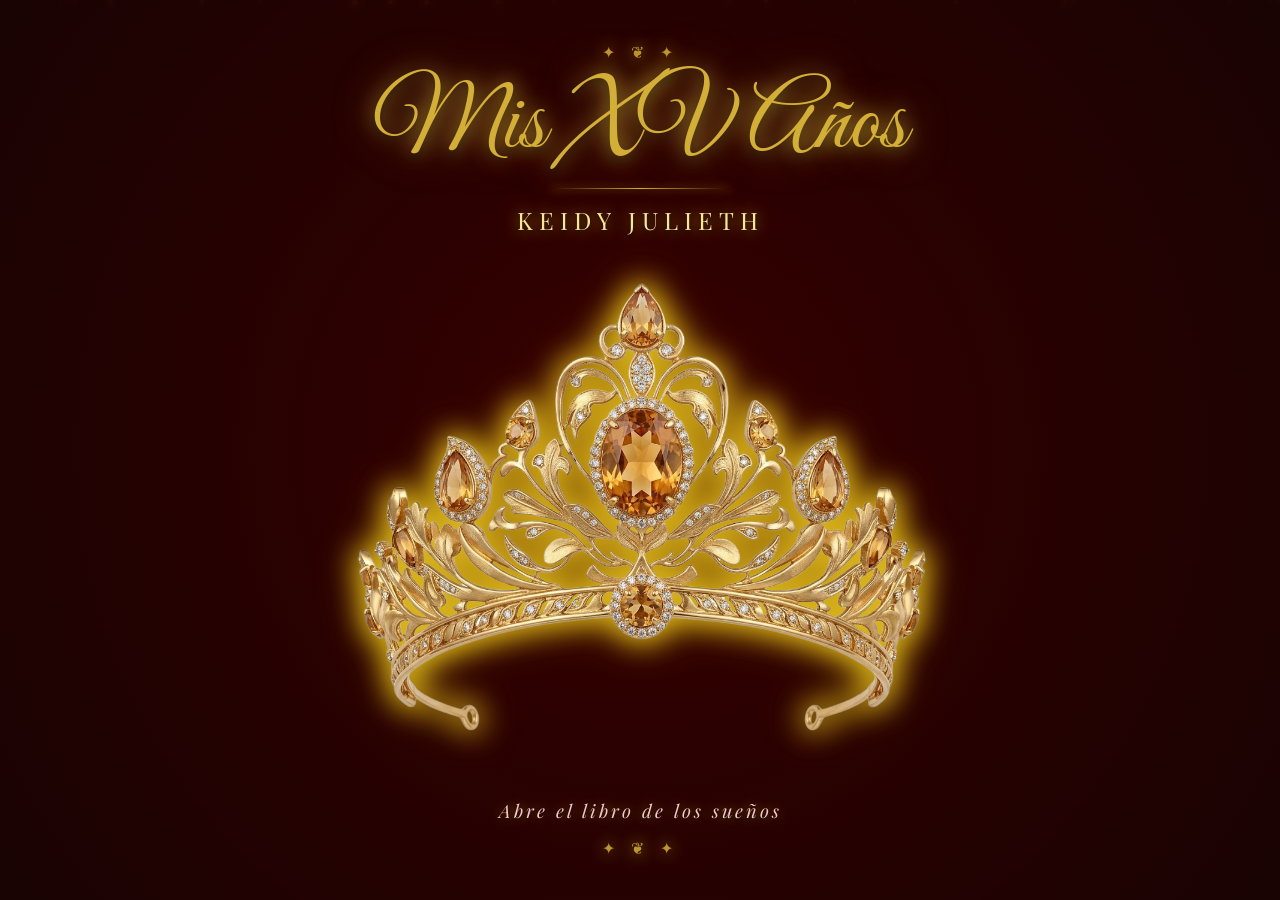
<file: paginas/01-portada/portada.html>
<!doctype html>
<html lang="es">
<head>
  <meta charset="UTF-8" />
  <meta name="viewport" content="width=device-width, initial-scale=1.0, maximum-scale=1.0, user-scalable=no" />
  <title>Mis XV Años - Keidy Julieth</title>
  <link href="https://fonts.googleapis.com/css2?family=Great+Vibes&family=Playfair+Display:ital,wght@0,400;0,700;1,400&family=Cinzel:wght@400;700&family=Lato:wght@300;400&display=swap" rel="stylesheet" />
  <link rel="stylesheet" href="../../assets/base.css" />
  <link rel="stylesheet" href="../../assets/nav.css" />
  <link rel="stylesheet" href="portada.css" />
</head>
<body>
<div id="pageFlip">
  <div id="intro" class="intro">
    <div class="video-wrapper">

      <!-- ✅ VIDEO DE YOUTUBE con enablejsapi para control por postMessage -->
      <iframe
              id="introVideo"
              class="intro-video"
              src="https://www.youtube.com/embed/vhG5usAFL_g?enablejsapi=1&autoplay=1&mute=1&controls=0&modestbranding=1&rel=0&playsinline=1&fs=0&disablekb=1&iv_load_policy=3"
              title="Video de introducción"
              frameborder="0"
              allow="accelerometer; autoplay; clipboard-write; encrypted-media; gyroscope; picture-in-picture"
              referrerpolicy="strict-origin-when-cross-origin"
              allowfullscreen
      ></iframe>

      <!-- Partículas flotantes -->
      <div class="particles" id="particles"></div>

      <!-- OVERLAY -->
      <div id="tapOverlay" class="tap-overlay">
        <div class="tap-content">
          <div class="ornament-top">✦ ❦ ✦</div>
          <p class="tap-title">Mis XV Años</p>
          <div class="divider-line"></div>
          <p class="tap-sub">Keidy Julieth</p>
          <div class="tap-icon">
            <img src="../../assets/img/corona1.png" alt="Marco Ovalado" class="aro-img" style="width: 60%; height: auto;" />

          </div>
          <p class="tap-hint">Abre el libro de los sueños</p>
          <div class="ornament-bottom">✦ ❦ ✦</div>
        </div>
      </div>

      <!-- Botón saltar intro -->
      <button id="skipBtn" class="skip-btn hidden">
        <span>Saltar intro</span>
        <span class="skip-arrow">›</span>
      </button>

    </div>
  </div>
</div>

<script src="../../assets/animations.js"></script>
<script src="../../assets/nav.js"></script>
<script src="portada.js"></script>
</body>
</html>
</file>
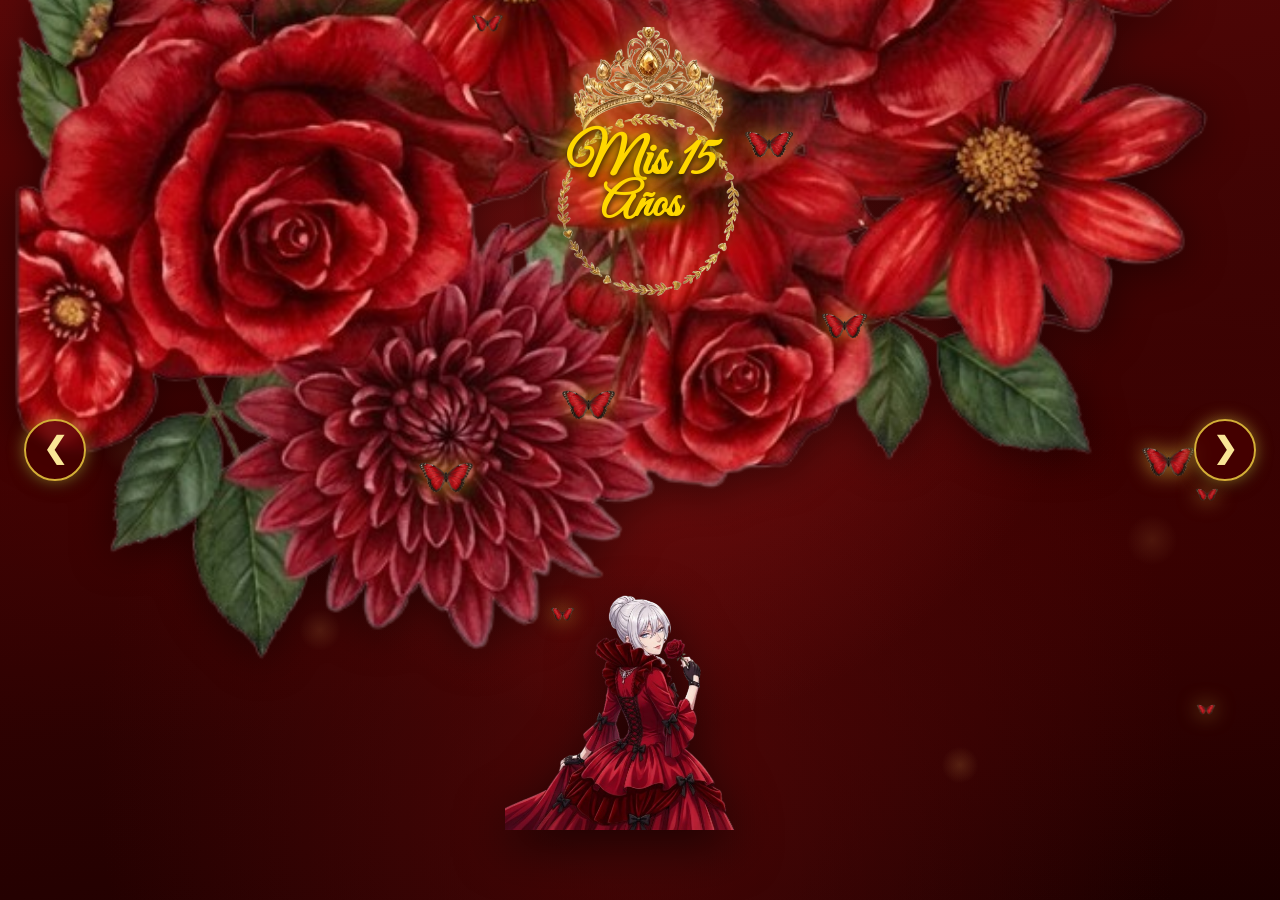
<file: paginas/02-mis15/mis15.html>
<!doctype html>
<html lang="es">
<head>
  <meta charset="UTF-8" />
  <meta name="viewport" content="width=device-width, initial-scale=1.0, user-scalable=no" />
  <title>Mis 15 Años - Keidy Julieth</title>
  <link
          href="https://fonts.googleapis.com/css2?family=Great+Vibes&family=Playfair+Display:ital,wght@0,400;0,700;1,400&family=Cinzel:wght@400;700&family=Lato:wght@300;400&display=swap"
          rel="stylesheet"
  />
  <link rel="stylesheet" href="../../assets/base.css" />
  <link rel="stylesheet" href="../../assets/nav.css" />
  <link rel="stylesheet" href="mis15.css" />
</head>
<body>
<div id="pageFlip">
  <section class="section bg-light-pink">
    <!-- Flores superiores -->
    <img src="../../assets/img/flores1.png" alt="Flores" class="flowers-top" />

    <!-- Mariposas locas -->
    <img src="../../assets/img/mar1.png" class="bfly" alt="Mariposa" />
    <img src="../../assets/img/mar1.png" class="bfly" alt="Mariposa" />
    <img src="../../assets/img/mar1.png" class="bfly" alt="Mariposa" />
    <img src="../../assets/img/mar1.png" class="bfly" alt="Mariposa" />
    <img src="../../assets/img/mar1.png" class="bfly" alt="Mariposa" />
    <img src="../../assets/img/mar1.png" class="bfly" alt="Mariposa" />
    <img src="../../assets/img/mar1.png" class="bfly" alt="Mariposa" />
    <img src="../../assets/img/mar1.png" class="bfly" alt="Mariposa" />
    <img src="../../assets/img/mar1.png" class="bfly" alt="Mariposa" />
    <img src="../../assets/img/mar1.png" class="bfly" alt="Mariposa" />
    <img src="../../assets/img/mar1.png" class="bfly" alt="Mariposa" />
    <img src="../../assets/img/mar1.png" class="bfly" alt="Mariposa" />

    <!-- Marco, corona y texto -->
    <div class="banner-container">
      <div class="crown-frame">
        <img src="../../assets/img/aro.png" alt="Marco Ovalado" class="aro-img" />
        <div class="frame-text">
          <h1 class="title-15">Mis 15</h1>
          <h2 class="title-years">Años</h2>
        </div>
      </div>

      <img src="../../assets/img/princesa1.png" alt="Princesa" class="princess-banner" />
    </div>
  </section>
</div>

<script src="../../assets/animations.js"></script>
<script src="../../assets/nav.js"></script>
<script src="mis15.js"></script>
</body>
</html>
</file>
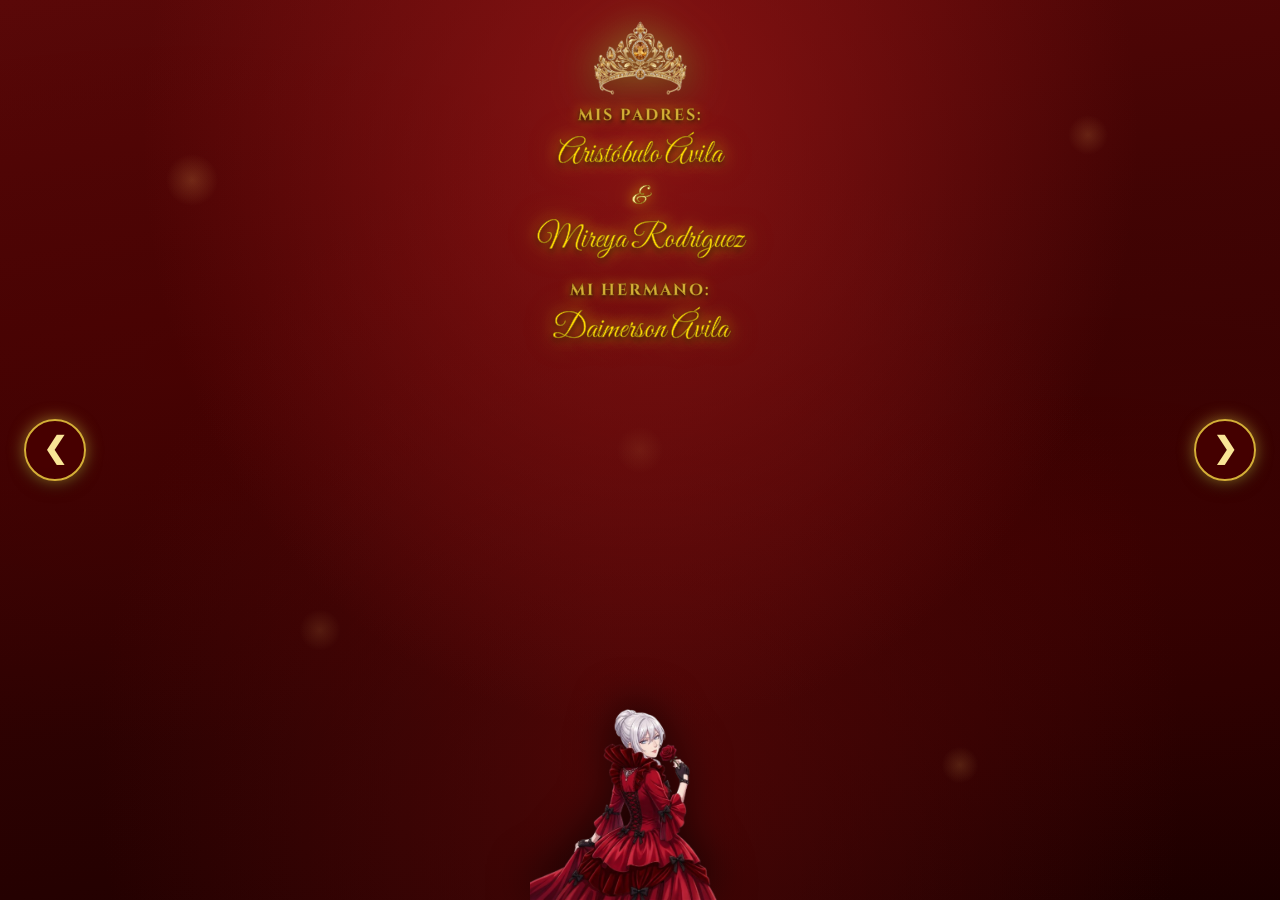
<file: paginas/05-padre/padre.html>
<!doctype html>
<html lang="es">
<head>
  <meta charset="UTF-8" />
  <meta name="viewport" content="width=device-width, initial-scale=1.0, user-scalable=no" />
  <title>Mis Padres - Mis XV Años</title>
  <link
          href="https://fonts.googleapis.com/css2?family=Great+Vibes&family=Playfair+Display:ital,wght@0,400;0,700;1,400&family=Cinzel:wght@400;700&family=Lato:wght@300;400&display=swap"
          rel="stylesheet"
  />
  <link rel="stylesheet" href="../../assets/base.css" />
  <link rel="stylesheet" href="../../assets/nav.css" />
  <link rel="stylesheet" href="padre.css" />
</head>
<body>
<div id="pageFlip">
  <section class="section bg-dark-red parents-section">

    <!-- Corona arriba -->
    <div class="crown-display">
      <img src="../../assets/img/corona1.png" alt="Corona" />
    </div>

    <!-- Contenido principal -->
    <div class="content-wrapper">

      <!-- Subtítulo: Mis Padres -->
      <h3 class="section-subtitle">Mis Padres:</h3>

      <!-- Nombres de los padres -->
      <p class="parents-names">
        Aristóbulo Ávila<br />
        <span class="ampersand">&</span><br />
        Mireya Rodríguez
      </p>

      <!-- Subtítulo: Mi Hermano -->
      <h3 class="section-subtitle brother-subtitle">Mi Hermano:</h3>

      <!-- Nombre del hermano -->
      <p class="parents-names brother-name">
        Daimerson Ávila
      </p>

    </div>

    <!-- Princesa abajo -->
    <img
            src="../../assets/img/princesa1.png"
            alt="Princesa"
            class="princess-cutout"
    />

  </section>
</div>

<script src="../../assets/animations.js"></script>
<script src="../../assets/nav.js"></script>
<script src="padre.js"></script>
</body>
</html>
</file>
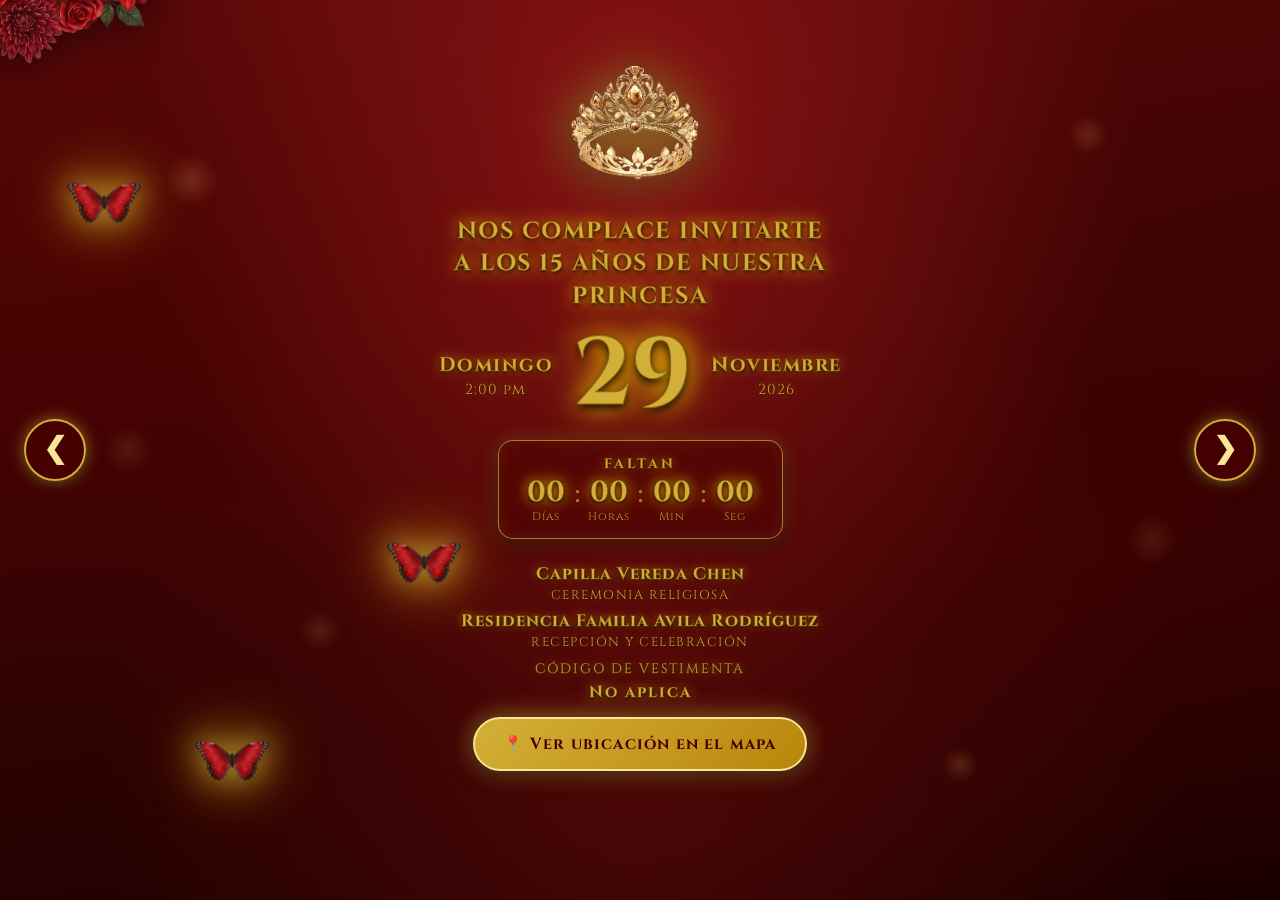
<file: paginas/07-detalles/detalles.html>
<!doctype html>
<html lang="es">
<head>
  <meta charset="UTF-8" />
  <meta name="viewport" content="width=device-width, initial-scale=1.0, user-scalable=no" />
  <title>Detalles del Evento - Mis XV Años</title>
  <link
          href="https://fonts.googleapis.com/css2?family=Great+Vibes&family=Playfair+Display:ital,wght@0,400;0,700;1,400&family=Cinzel:wght@400;700&family=Lato:wght@300;400&display=swap"
          rel="stylesheet"
  />
  <link rel="stylesheet" href="../../assets/base.css" />
  <link rel="stylesheet" href="../../assets/nav.css" />
  <link rel="stylesheet" href="detalles.css" />
</head>
<body>
<div id="pageFlip">
  <section class="section bg-dark-red details-section">

    <!-- Flores superiores (esquina izquierda) -->
    <img src="../../assets/img/flores1.png" alt="Flores" class="flowers-top" />

    <!-- Corona arriba al centro -->
    <div class="crown-display">
      <img src="../../assets/img/corona.png" alt="Corona" />
    </div>

    <!-- Mariposas volando (grandes) -->
    <img src="../../assets/img/mar1.png" class="bfly bfly-1" alt="Mariposa" />
    <img src="../../assets/img/mar1.png" class="bfly bfly-2" alt="Mariposa" />
    <img src="../../assets/img/mar1.png" class="bfly bfly-3" alt="Mariposa" />

    <!-- Título -->
    <h3 class="details-title">
      NOS COMPLACE INVITARTE<br />A LOS 15 AÑOS DE NUESTRA<br />PRINCESA
    </h3>

    <!-- Fecha con el número grande -->
    <div class="event-date-block">
      <div class="date-column">
        <span class="date-day">Domingo</span>
        <span class="date-time">2:00 pm</span>
      </div>
      <div class="date-number">29</div>
      <div class="date-column">
        <span class="date-month">Noviembre</span>
        <span class="date-year">2026</span>
      </div>
    </div>

    <!-- ✅ CONTADOR CENTRAL (sin overlay) -->
    <div class="countdown-container">
      <p class="countdown-label">FALTAN</p>
      <div class="countdown-grid">
        <div class="countdown-item">
          <span class="countdown-value" id="cd-dias">--</span>
          <span class="countdown-unit">Días</span>
        </div>
        <div class="countdown-separator">:</div>
        <div class="countdown-item">
          <span class="countdown-value" id="cd-horas">--</span>
          <span class="countdown-unit">Horas</span>
        </div>
        <div class="countdown-separator">:</div>
        <div class="countdown-item">
          <span class="countdown-value" id="cd-min">--</span>
          <span class="countdown-unit">Min</span>
        </div>
        <div class="countdown-separator">:</div>
        <div class="countdown-item">
          <span class="countdown-value" id="cd-seg">--</span>
          <span class="countdown-unit">Seg</span>
        </div>
      </div>
    </div>

    <!-- Lugar -->
    <div class="event-place-block">
      <p class="place-name">Capilla Vereda Chen</p>
      <p class="place-sub">CEREMONIA RELIGIOSA</p>
      <p class="place-name">Residencia Familia Avila Rodríguez</p>
      <p class="place-sub">RECEPCIÓN Y CELEBRACIÓN</p>
    </div>

    <!-- Código de vestimenta -->
    <div class="dress-code-block">
      <p class="dress-label">CÓDIGO DE VESTIMENTA</p>
      <p class="dress-value">No aplica</p>
    </div>

    <!-- Botón del mapa -->
    <a
            href="https://www.google.com/maps/search/Capilla+Vereda+Chen"
            target="_blank"
            class="btn-mapa"
    >📍 Ver ubicación en el mapa</a>

  </section>
</div>

<script src="../../assets/animations.js"></script>
<script src="../../assets/nav.js"></script>
<script src="detalles.js"></script>
</body>
</html>
</file>
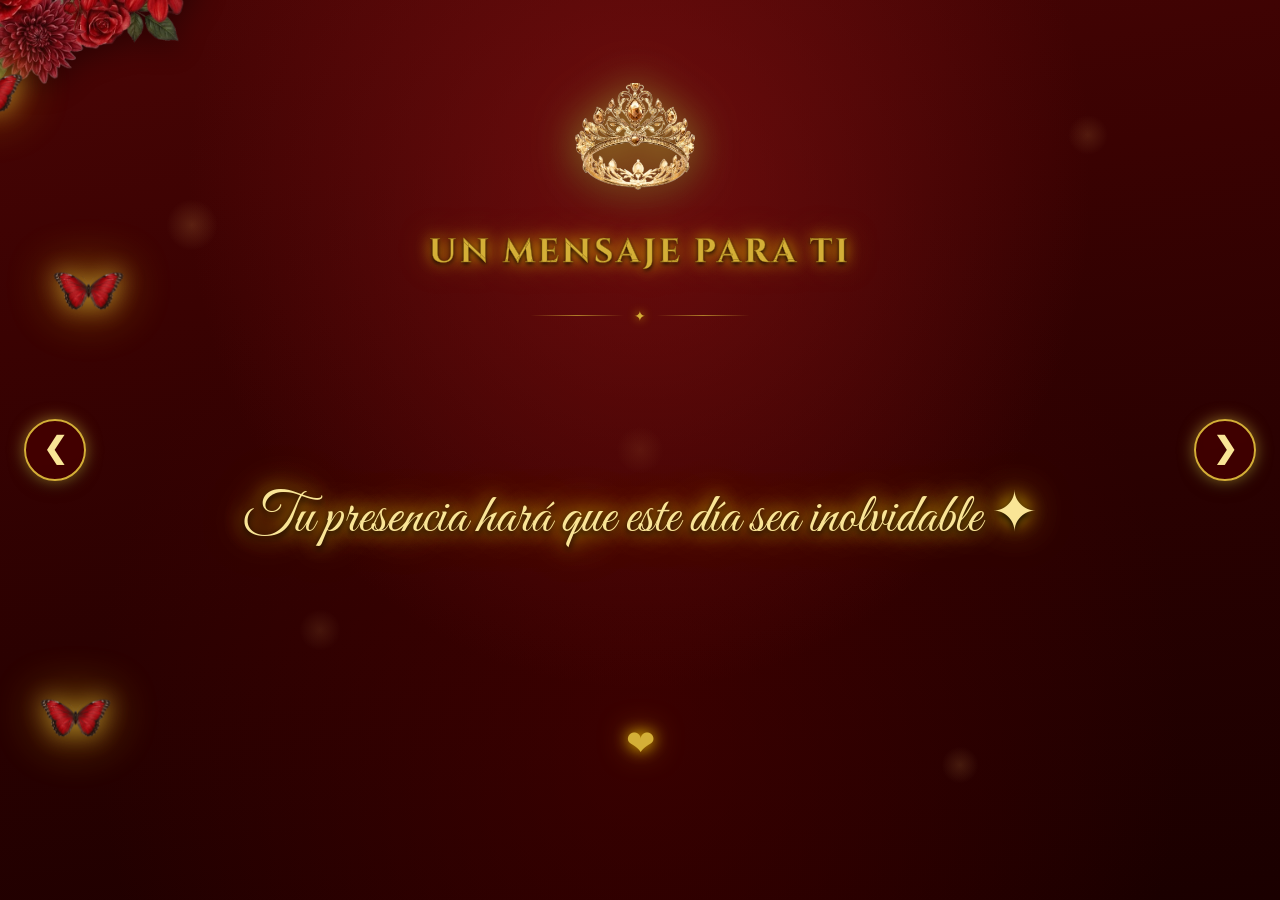
<file: paginas/08-confirmacion/confirmacion.html>
<!doctype html>
<html lang="es">
<head>
  <meta charset="UTF-8" />
  <meta name="viewport" content="width=device-width, initial-scale=1.0, user-scalable=no" />
  <title>Un Mensaje para Ti - Mis XV Años</title>
  <link
          href="https://fonts.googleapis.com/css2?family=Great+Vibes&family=Playfair+Display:ital,wght@0,400;0,700;1,400&family=Cinzel:wght@400;700&family=Lato:wght@300;400&display=swap"
          rel="stylesheet"
  />
  <link rel="stylesheet" href="../../assets/base.css" />
  <link rel="stylesheet" href="../../assets/nav.css" />
  <link rel="stylesheet" href="confirmacion.css" />
</head>
<body>
<div id="pageFlip">
  <section class="section bg-dark-red rsvp-section">

    <!-- Flores superiores -->
    <img src="../../assets/img/flores1.png" alt="Flores" class="flowers-top" />

    <!-- Corona arriba al centro -->
    <div class="crown-display">
      <img src="../../assets/img/corona.png" alt="Corona" />
    </div>

    <!-- Mariposas decorativas -->
    <img src="../../assets/img/mar1.png" class="bfly bfly-1" alt="Mariposa" />
    <img src="../../assets/img/mar1.png" class="bfly bfly-2" alt="Mariposa" />
    <img src="../../assets/img/mar1.png" class="bfly bfly-3" alt="Mariposa" />

    <!-- Subtítulo -->
    <h3 class="section-subtitle">Un Mensaje para Ti</h3>

    <!-- Línea decorativa -->
    <div class="divider">
      <span class="divider-line"></span>
      <span class="divider-icon">✦</span>
      <span class="divider-line"></span>
    </div>

    <!-- ✅ MENSAJES BONITOS ROTANDO -->
    <div class="mensajes-container">
      <p class="mensaje-dinamico" id="mensajeDinamico">
        Tu presencia hará que este día sea inolvidable
      </p>
    </div>

    <!-- Icono decorativo -->
    <div class="icono-decorativo">❤</div>

  </section>
</div>

<script src="../../assets/animations.js"></script>
<script src="../../assets/nav.js"></script>
<script src="confirmacion.js"></script>
</body>
</html>
</file>
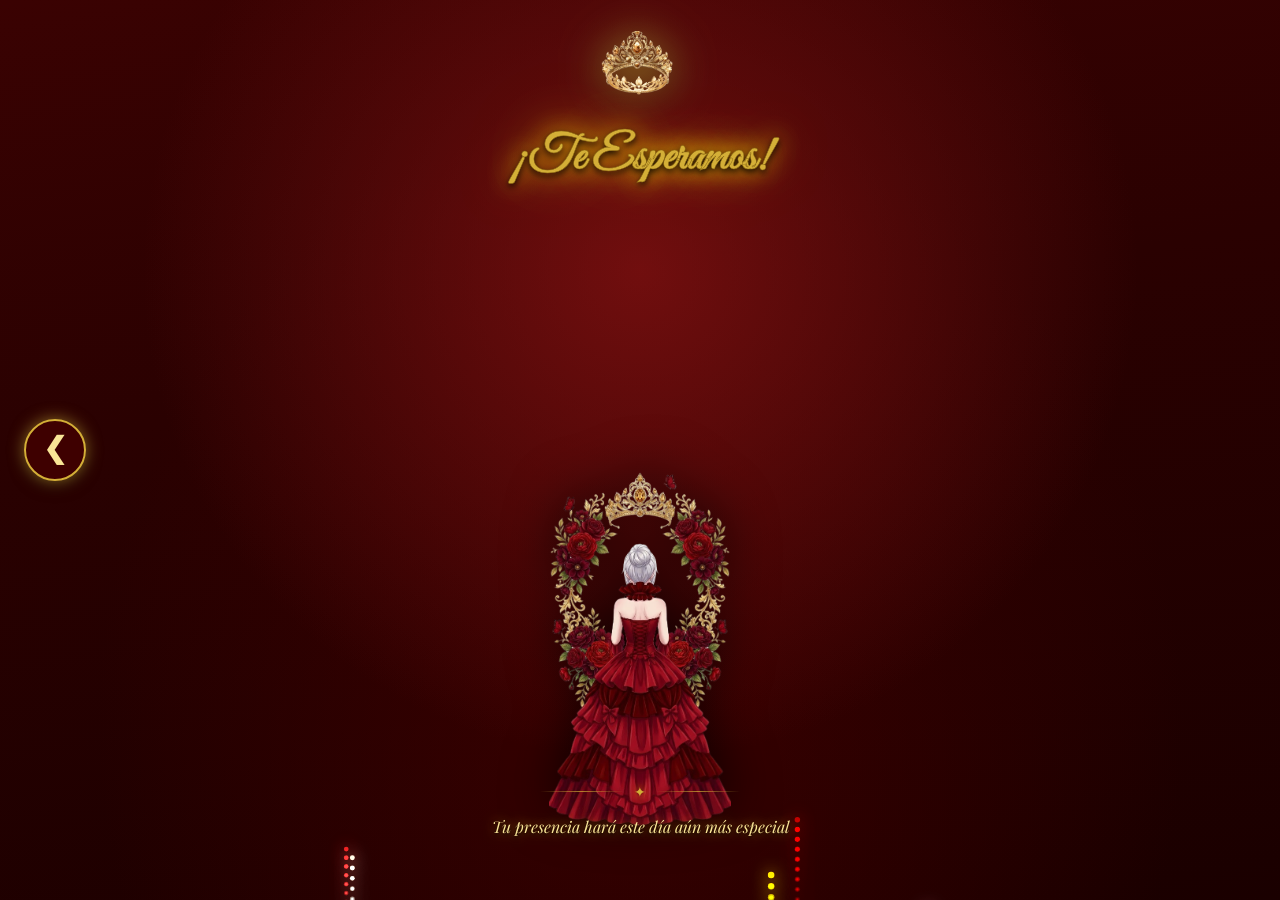
<file: paginas/09-teesperamos/teesperamos.html>
<!doctype html>
<html lang="es">
<head>
  <meta charset="UTF-8" />
  <meta name="viewport" content="width=device-width, initial-scale=1.0, user-scalable=no" />
  <title>¡Te Esperamos! - Mis XV Años</title>
  <link
          href="https://fonts.googleapis.com/css2?family=Great+Vibes&family=Playfair+Display:ital,wght@0,400;0,700;1,400&family=Cinzel:wght@400;700&family=Lato:wght@300;400&display=swap"
          rel="stylesheet"
  />
  <link rel="stylesheet" href="../../assets/base.css" />
  <link rel="stylesheet" href="../../assets/nav.css" />
  <link rel="stylesheet" href="teesperamos.css" />
</head>
<body>
<div id="pageFlip">
  <section class="section bg-dark-red final-section">

    <!-- ✅ CANVAS DE FUEGOS ARTIFICIALES (capa de fondo) -->
    <canvas id="fireworksCanvas"></canvas>

    <!-- Corona arriba al centro -->
    <div class="crown-display">
      <img src="../../assets/img/corona.png" alt="Corona" />
    </div>

    <!-- Título principal -->
    <h2 class="final-title">¡Te Esperamos!</h2>

    <!-- Línea decorativa -->
    <div class="divider">
      <span class="divider-line"></span>
      <span class="divider-icon">✦</span>
      <span class="divider-line"></span>
    </div>

    <!-- Mensaje final -->
    <p class="final-message">
      Tu presencia hará este día aún más especial
    </p>

    <!-- Princesa -->
    <img src="../../assets/img/prin2.png" alt="Princesa" class="princess-cutout" />

  </section>
</div>

<script src="../../assets/animations.js"></script>
<script src="../../assets/nav.js"></script>
<script src="teesperamos.js"></script>
</body>
</html>
</file>
<file: assets/base.css>
/* ===== VARIABLES Y RESET ===== */
:root {
  --rojo-oscuro: #4a0000;
  --rojo: #b30000;
  --rojo-brillante: #e60000;
  --dorado: #d4af37;
  --dorado-claro: #f9e596;
  --rosa-claro: #fff0f5;
  --rosa: #ffd1dc;
  --rosa-fuerte: #ffb6c1;
  --negro: #1a1a1a;
}

* {
  margin: 0;
  padding: 0;
  box-sizing: border-box;
}
html {
  scroll-behavior: smooth;
}
body {
  font-family: "Lato", sans-serif;
  background: linear-gradient(160deg, #4a0000 0%, #b30000 35%, #d4af37 70%, #ffd1dc 100%);
  overflow-x: hidden;
  -webkit-tap-highlight-color: transparent;
}
/* ===== DISEÑO EXCLUSIVO PARA MÓVIL ===== */
.main-content,
.intro {
  width: 100vw;
  min-height: 100vh;
  min-height: 100dvh;
}

/* ===== INTRO / LIBRO (SIN FONDO BLANCO) ===== */
.intro {
  position: fixed;
  inset: 0;
  background: radial-gradient(circle at center, #3a0a0a 0%, #1a0303 100%);
  display: flex;
  align-items: center;
  justify-content: center;
  z-index: 9999;
  transition:
    opacity 1.2s ease,
    visibility 1.2s;
}
.intro.hidden {
  opacity: 0;
  visibility: hidden;
  pointer-events: none;
}

.book-scene {
  perspective: 2000px;
  width: 100%;
  display: flex;
  justify-content: center;
}
.book {
  position: relative;
  width: 85vw;
  max-width: 350px;
  height: 120vw;
  max-height: 500px;
  transform-style: preserve-3d;
  cursor: pointer;
  animation: floatBook 4s ease-in-out infinite;
}
@keyframes floatBook {
  0%,
  100% {
    transform: translateY(0);
  }
  50% {
    transform: translateY(-10px);
  }
}

.book-inner {
  position: absolute;
  inset: 0;
  background: transparent;
  display: flex;
  align-items: center;
  justify-content: center;
  overflow: hidden;
  border-radius: 8px 16px 16px 8px;
}
.smoke-video {
  position: absolute;
  width: 100%;
  height: 100%;
  object-fit: cover;
  opacity: 0;
  transition: opacity 1.5s ease;
  mix-blend-mode: screen;
}
.book.open .smoke-video {
  opacity: 1;
}

.book-cover {
  position: absolute;
  inset: 0;
  transform-origin: left center;
  transition: transform 2s cubic-bezier(0.65, 0, 0.35, 1);
  backface-visibility: hidden;
  z-index: 3;
  display: flex;
  align-items: center;
  justify-content: center;
}
.book.open .book-cover {
  transform: rotateY(-170deg);
}

.book-img {
  width: 100%;
  height: 100%;
  object-fit: contain;
  filter: drop-shadow(0 20px 30px rgba(0, 0, 0, 0.8));
}
.cover-hint {
  position: absolute;
  bottom: 15px;
  font-family: "Lato", sans-serif;
  color: var(--dorado-claro);
  font-size: clamp(0.7rem, 3vw, 0.9rem);
  letter-spacing: 2px;
  animation: pulse 2s infinite;
  text-shadow:
    0 0 10px #000,
    0 0 5px #000;
  background: rgba(0, 0, 0, 0.6);
  padding: 5px 15px;
  border-radius: 20px;
  border: 1px solid var(--dorado);
}
@keyframes pulse {
  0%,
  100% {
    opacity: 0.6;
  }
  50% {
    opacity: 1;
  }
}

/* ===== CONTENIDO PRINCIPAL ===== */
.main-content {
  transition: opacity 1.2s;
}
.main-content.hidden {
  opacity: 0;
}

.section {
  min-height: 100vh;
  min-height: 100dvh;
  padding: clamp(40px, 10vw, 80px) clamp(15px, 5vw, 30px);
  display: flex;
  flex-direction: column;
  align-items: center;
  justify-content: center;
  text-align: center;
  position: relative;
  overflow: hidden;
}

/* ===== FONDOS DEGRADADOS MÁGICOS (Reemplazan las imágenes) ===== */

/* Fondo Rojo Profundo */
.bg-dark-red {
  background: radial-gradient(
    circle at top,
    #7a0e0e 0%,
    #4a0000 50%,
    #1a0000 100%
  );
}

/* Fondo Rosa Mágico / Suave */
.bg-light-pink {
  background: radial-gradient(
    circle at center,
    #fff0f5 0%,
    #ffd1dc 50%,
    #ffb6c1 100%
  );
}

/* Degradado de Rosa a Rojo (Para transiciones) */
.bg-gradient-pink-red {
  background: linear-gradient(160deg, #ffd1dc 0%, #ffb6c1 30%, #b30000 100%);
}

/* Degradado de Rojo a Rosa (Para transiciones inversas) */
.bg-gradient-red-pink {
  background: linear-gradient(160deg, #b30000 0%, #ffb6c1 70%, #ffd1dc 100%);
}

/* ===== ESTILOS DE TEXTO Y ELEMENTOS (Ajustados a los fondos) ===== */

/* Flores (Marcos superior e inferior) */
.flowers-top,
.flowers-bottom {
  position: absolute;
  width: 100vw;
  left: 0;
  z-index: 0; /* Detrás del contenido pero sobre el fondo */
  pointer-events: none;
  filter: drop-shadow(0 0 10px rgba(0, 0, 0, 0.3));
}
.flowers-top {
  top: 0;
}
.flowers-bottom {
  bottom: 0;
  transform: rotate(180deg);
}

/* Banner */
.banner-section {
  padding: 0;
}
.banner-container {
  width: 100%;
  max-width: 90vw;
  z-index: 1;
}
.banner-frame {
  background: linear-gradient(135deg, #b30000, #660000);
  border: 3px solid var(--dorado);
  border-radius: 10px;
  padding: clamp(20px, 8vw, 40px) clamp(10px, 5vw, 20px);
  box-shadow: 0 0 40px rgba(212, 175, 55, 0.6);
}

/* Corona y Nombre */
.crown-display {
  font-size: clamp(3rem, 15vw, 5rem);
  margin-bottom: 15px;
  filter: drop-shadow(0 0 15px var(--dorado));
  z-index: 1;
}
.main-name {
  font-family: "Great Vibes", cursive;
  font-size: clamp(2.8rem, 14vw, 5rem);
  color: var(--rojo-oscuro); /* Texto oscuro para fondo rosa */
  text-shadow:
    2px 2px 10px rgba(255, 255, 255, 0.8),
    0 0 20px rgba(255, 255, 255, 0.5);
  line-height: 1.1;
  z-index: 1;
}
.main-name-sub {
  font-family: "Playfair Display", serif;
  font-size: clamp(0.9rem, 4vw, 1.2rem);
  color: var(--dorado); /* Dorado para fondo rosa */
  letter-spacing: 4px;
  margin-top: 10px;
  font-weight: bold;
  text-shadow: 1px 1px 2px rgba(0, 0, 0, 0.2);
  z-index: 1;
}

/* Princesa (Posicionada al fondo de la sección) */
.princess-cutout {
  position: absolute;
  bottom: 0;
  left: 50%;
  transform: translateX(-50%);
  width: 95vw;
  max-width: 450px;
  z-index: 1;
  pointer-events: none;
  filter: drop-shadow(0 0 30px rgba(0, 0, 0, 0.5));
}

/* Textos de Dedicatoria, Padres y Padrinos */
.dedication-text {
  font-family: "Playfair Display", serif;
  font-size: clamp(1rem, 4.5vw, 1.3rem);
  color: var(--rojo-oscuro);
  line-height: 1.8;
  max-width: 90vw;
  font-style: italic;
  margin-top: 25vh; /* <--- NUEVO: Empuja el texto hacia abajo, lejos de las flores */
  margin-bottom: 35vh; /* <--- MODIFICADO: Reducimos el espacio de abajo */
  position: relative;
  z-index: 2;
  text-shadow: 1px 1px 5px rgba(255, 255, 255, 0.8);
}

.crown-small {
  font-size: clamp(2rem, 10vw, 3rem);
  margin-bottom: 10px;
  z-index: 2;
  position: relative;
  filter: drop-shadow(0 0 10px var(--dorado));
}

.section-subtitle {
  font-family: "Cinzel", serif;
  font-size: clamp(1.2rem, 6vw, 1.8rem);
  color: var(--rojo-oscuro);
  letter-spacing: 2px;
  margin-bottom: 15px;
  position: relative;
  z-index: 2;
  text-shadow: 1px 1px 3px rgba(255, 255, 255, 0.5);
}

.parents-names,
.godparents-names {
  font-family: "Great Vibes", cursive;
  font-size: clamp(2rem, 10vw, 3rem);
  color: var(--dorado); /* Dorado brilla sobre rojo */
  line-height: 1.5;
  text-shadow: 2px 2px 10px rgba(0, 0, 0, 0.5);
  margin-bottom: 65vh; /* Espacio para la princesa */
  position: relative;
  z-index: 2;
}

/* Sección Mariposas */
.butterfly-section {
  overflow: hidden;
}
.bfly {
  position: absolute;
  width: 15vw;
  max-width: 80px;
  z-index: 1;
  filter: drop-shadow(0 0 10px rgba(255, 255, 255, 0.5));
}
.bfly-1 {
  bottom: -50px;
  left: -50px;
  animation: flyDiagonal 5s linear infinite;
}
.bfly-2 {
  bottom: -50px;
  left: 30%;
  animation: flyDiagonal 6s linear infinite 1s;
}
.bfly-3 {
  bottom: -50px;
  left: 60%;
  animation: flyDiagonal 7s linear infinite 2s;
}
@keyframes flyDiagonal {
  0% {
    transform: translate(0, 0) rotate(0deg) scale(0.5);
    opacity: 0;
  }
  10% {
    opacity: 1;
  }
  90% {
    opacity: 1;
  }
  100% {
    transform: translate(100vw, -100vh) rotate(45deg) scale(1.5);
    opacity: 0;
  }
}
.butterfly-text {
  font-family: "Great Vibes", cursive;
  font-size: clamp(2.5rem, 12vw, 4rem);
  color: var(--dorado); /* Texto dorado para fondo rojo */
  margin-top: 50px;
  z-index: 2;
  text-shadow:
    0 0 20px rgba(0, 0, 0, 0.8),
    0 0 10px rgba(212, 175, 55, 0.5);
}

/* Sección Detalles */
.details-title {
  font-family: "Cinzel", serif;
  font-size: clamp(1.1rem, 5vw, 1.5rem);
  color: var(--dorado-claro); /* Texto claro para fondo oscuro */
  line-height: 1.6;
  margin-bottom: 25px;
  text-shadow: 0 0 15px rgba(212, 175, 55, 0.8);
  position: relative;
  z-index: 2;
}
.event-grid {
  display: flex;
  flex-direction: column;
  gap: 15px;
  margin-bottom: 25px;
  position: relative;
  z-index: 2;
}
.event-item {
  display: flex;
  flex-direction: column;
  align-items: center;
}
.event-day,
.event-month,
.event-time,
.event-place {
  font-family: "Playfair Display", serif;
  font-size: clamp(1rem, 4vw, 1.2rem);
  color: var(--rosa-claro); /* Texto rosa claro para fondo oscuro */
}
.event-date {
  font-family: "Cinzel", serif;
  font-size: clamp(2.5rem, 12vw, 4rem);
  color: var(--dorado); /* Número gigante dorado */
  line-height: 1;
  margin: 5px 0;
  text-shadow: 0 0 20px rgba(212, 175, 55, 0.8);
}
.event-label {
  font-family: "Lato", sans-serif;
  font-size: clamp(0.7rem, 3vw, 0.9rem);
  color: var(--rosa); /* Texto rosa */
  letter-spacing: 2px;
  text-transform: uppercase;
  margin-top: 3px;
}
.btn-mapa {
  display: inline-block;
  padding: 15px 30px;
  background: var(--dorado);
  color: var(--rojo-oscuro);
  text-decoration: none;
  border-radius: 50px;
  font-weight: 700;
  font-size: clamp(0.8rem, 3.5vw, 1rem);
  letter-spacing: 1px;
  transition: 0.3s;
  z-index: 2;
  box-shadow: 0 5px 20px rgba(212, 175, 55, 0.4);
  position: relative;
  border: 2px solid var(--dorado-claro);
}
.btn-mapa:hover {
  background: var(--dorado-claro);
  transform: scale(1.05);
}

/* RSVP (Fondo Rosa) */
.rsvp-text {
  font-family: "Lato", sans-serif;
  color: var(--rojo-oscuro);
  font-size: clamp(0.9rem, 4vw, 1.1rem);
  margin-bottom: 20px;
  max-width: 90vw;
  position: relative;
  z-index: 1;
  font-weight: bold;
}
.rsvp-form {
  width: 100%;
  max-width: 90vw;
  display: flex;
  flex-direction: column;
  gap: 15px;
  position: relative;
  z-index: 1;
}
.rsvp-form input,
.rsvp-form select {
  padding: 15px 20px;
  border: 2px solid var(--dorado);
  border-radius: 50px;
  font-family: "Lato", sans-serif;
  font-size: clamp(0.9rem, 4vw, 1rem);
  outline: none;
  background: rgba(255, 255, 255, 0.9);
  color: var(--rojo-oscuro);
  box-shadow: 0 5px 15px rgba(0, 0, 0, 0.1);
}
.btn-enviar {
  padding: 15px;
  background: linear-gradient(135deg, var(--rojo), var(--rojo-oscuro));
  color: var(--dorado-claro);
  border: 2px solid var(--dorado);
  border-radius: 50px;
  font-family: "Playfair Display", serif;
  font-size: clamp(1rem, 4vw, 1.2rem);
  letter-spacing: 1px;
  cursor: pointer;
  transition: 0.3s;
  box-shadow: 0 10px 20px rgba(179, 0, 0, 0.3);
}
.btn-enviar:hover {
  transform: translateY(-3px);
  box-shadow: 0 15px 25px rgba(179, 0, 0, 0.5);
}

/* Final (Te Esperamos) */
.final-title {
  font-family: "Great Vibes", cursive;
  font-size: clamp(3rem, 15vw, 5rem);
  color: var(--dorado);
  text-shadow:
    0 0 30px rgba(212, 175, 55, 1),
    0 0 10px rgba(0, 0, 0, 0.8);
  margin: 15px 0;
  margin-bottom: 65vh;
  position: relative;
  z-index: 2;
}

/* ===== BOTÓN MÚSICA ===== */
.music-btn {
  position: fixed;
  bottom: 20px;
  right: 20px;
  width: 55px;
  height: 55px;
  border-radius: 50%;
  background: linear-gradient(135deg, var(--rojo), var(--rojo-oscuro));
  border: 2px solid var(--dorado);
  color: var(--dorado-claro);
  font-size: 1.5rem;
  cursor: pointer;
  z-index: 1000;
  box-shadow:
    0 5px 20px rgba(0, 0, 0, 0.6),
    0 0 15px rgba(212, 175, 55, 0.5);
  display: flex;
  align-items: center;
  justify-content: center;
  transition: transform 0.3s;
}
.music-btn:hover {
  transform: scale(1.1);
}
.music-btn.playing #musicIcon {
  animation: spin 3s linear infinite;
  display: inline-block;
}
@keyframes spin {
  from {
    transform: rotate(0);
  }
  to {
    transform: rotate(360deg);
  }
}
.music-btn.hidden {
  display: none;
}
/* ===== SECCIÓN PORTADA (ESTILO IMAGEN 1) ===== */
.banner-section {
  position: relative;
  display: flex;
  flex-direction: column;
  justify-content: center;
  align-items: center;
  padding-top: 15vh;
  padding-bottom: 15vh;
  overflow: hidden;
}

.banner-container {
  position: relative;
  z-index: 2;
  display: flex;
  flex-direction: column;
  align-items: center;
  justify-content: center;
  width: 100%;
}

/* Contenedor del marco ovalado y la corona */
.crown-frame {
  position: relative;
  width: 85vw;
  max-width: 400px;
  display: flex;
  justify-content: center;
  align-items: center;
  margin-bottom: 20px;
}

.aro-img {
  width: 100%;
  height: auto;
  position: relative;
  z-index: 1;
  filter: drop-shadow(0 0 15px rgba(212, 175, 55, 0.6)); /* Brillo dorado */
}

/* Texto dentro del marco ovalado */
.frame-text {
  position: absolute;
  top: 50%;
  left: 50%;
  transform: translate(-50%, -50%);
  z-index: 2;
  text-align: center;
  display: flex;
  flex-direction: column;
  justify-content: center;
  align-items: center;
  width: 80%;
}

.title-15 {
  font-family: "Great Vibes", cursive;
  font-size: clamp(3rem, 14vw, 5rem);
  color: #d4af37; /* Dorado */
  line-height: 1;
  margin: 0;
  text-shadow:
    2px 2px 5px rgba(0, 0, 0, 0.3),
    0 0 10px rgba(212, 175, 55, 0.8);
}

.title-years {
  font-family: "Great Vibes", cursive;
  font-size: clamp(2.5rem, 12vw, 4rem);
  color: #d4af37;
  line-height: 1;
  margin-top: -10px;
  text-shadow:
    2px 2px 5px rgba(0, 0, 0, 0.3),
    0 0 10px rgba(212, 175, 55, 0.8);
}

/* Nombre de la quinceañera (debajo del marco) */
.banner-name {
  font-family: "Great Vibes", cursive;
  font-size: clamp(2.5rem, 10vw, 3.5rem);
  color: #b30000; /* Rojo intenso */
  margin-top: 10px;
  z-index: 2;
  text-shadow:
    1px 1px 2px rgba(255, 255, 255, 0.9),
    0 0 15px rgba(255, 255, 255, 0.5);
}

/* Imagen de la princesa en la parte inferior */
.princess-banner {
  position: absolute;
  bottom: -30px; /* Ajusta esto si la princesa queda muy arriba o muy abajo */
  left: 50%;
  transform: translateX(-50%);
  width: 95vw;
  max-width: 450px;
  z-index: 1;
  pointer-events: none;
  filter: drop-shadow(0 0 20px rgba(0, 0, 0, 0.4));
}
.bfly {
  position: absolute;
  pointer-events: none;
  z-index: 10;
  width: 40px; /* Base size */
  height: auto;
}

@keyframes crazyFly {
  0% {
    transform: translate(0, 0) rotate(0deg);
  }
  25% {
    transform: translate(100px, -200px) rotate(45deg);
  }
  50% {
    transform: translate(-150px, -400px) rotate(-30deg);
  }
  75% {
    transform: translate(200px, -100px) rotate(90deg);
  }
  100% {
    transform: translate(0, 0) rotate(0deg);
  }
}
@keyframes vuelo-1 {
  0% {
    transform: translate(0, 0) rotate(0deg) scale(1);
  }
  33% {
    transform: translate(30vw, -20vh) rotate(120deg) scale(1.2);
  }
  66% {
    transform: translate(-10vw, -50vh) rotate(-90deg) scale(0.8);
  }
  100% {
    transform: translate(0, 0) rotate(0deg) scale(1);
  }
}

@keyframes vuelo-2 {
  0% {
    transform: translate(0, 0) rotate(0deg);
  }
  50% {
    transform: translate(-40vw, 30vh) rotate(-180deg);
  }
  100% {
    transform: translate(0, 0) rotate(0deg);
  }
}

@keyframes vuelo-3 {
  0% {
    transform: translate(0, 0) rotate(0deg);
  }
  25% {
    transform: translate(50vw, 50vh) rotate(90deg);
  }
  75% {
    transform: translate(-20vw, -20vh) rotate(-180deg);
  }
  100% {
    transform: translate(0, 0) rotate(0deg);
  }
}

@keyframes vuelo-4 {
  0% {
    transform: translate(0, 0) rotate(0deg) scale(1);
  }
  50% {
    transform: translate(20vw, -60vh) rotate(360deg) scale(1.5);
  }
  100% {
    transform: translate(0, 0) rotate(0deg) scale(1);
  }
}
/* ===== ANIMACIONES MÁGICAS ===== */

/* 1. Animación de Flotación (Sube y Baja) */
@keyframes flotar {
  0%,
  100% {
    transform: translateY(0);
  }
  50% {
    transform: translateY(-12px);
  }
}

/* 2. Animación de Brillo Dorado (Pulsa la luz) */
@keyframes brillar {
  0%,
  100% {
    text-shadow:
      2px 2px 5px rgba(0, 0, 0, 0.3),
      0 0 10px rgba(212, 175, 55, 0.5);
  }
  50% {
    text-shadow:
      2px 2px 5px rgba(0, 0, 0, 0.5),
      0 0 25px rgba(212, 175, 55, 1),
      0 0 40px rgba(212, 175, 55, 0.8);
  }
}

/* 3. Animación de Aparición (Fade In + Scale) */
@keyframes aparecerMagico {
  0% {
    opacity: 0;
    transform: scale(0.8) translateY(20px);
  }
  100% {
    opacity: 1;
    transform: scale(1) translateY(0);
  }
}

/* ===== ANIMACIÓN DE INTRO (SOLO UNA VEZ) ===== */

/* 1. Definimos cómo será la aparición mágica */
@keyframes introAparecer {
  0% {
    opacity: 0;
    transform: scale(0.6) translateY(40px); /* Empieza pequeño y más abajo */
    filter: blur(8px); /* Empieza borroso */
  }
  100% {
    opacity: 1;
    transform: scale(1) translateY(0); /* Termina en su tamaño y lugar normal */
    filter: blur(0); /* Termina nítido */
  }
}

/* 2. Aplicamos la animación a "Mis 15 Años" */
.title-15,
.title-years {
  animation: introAparecer 1.8s cubic-bezier(0.2, 0.8, 0.2, 1) forwards;
}

/* 3. Aplicamos la animación al nombre de la Quinceañera (con un pequeño retraso) */
.banner-name {
  animation: introAparecer 1.8s cubic-bezier(0.2, 0.8, 0.2, 1) 0.8s forwards;
  /* El 0.8s significa que el nombre aparecerá casi un segundo después del "Mis 15 Años" */
}
.princess-banner {
  position: absolute;
  bottom: -180px; /* <--- ESTE ES EL VALOR QUE HAY QUE CAMBIAR */
  left: 50%;
  transform: translateX(-50%);
  width: 95vw;
  max-width: 450px;
  z-index: 1;
  pointer-events: none;
  filter: drop-shadow(0 0 20px rgba(0, 0, 0, 0.4));
}
/* ===== CONTENEDOR DE PÉTALOS (cubre TODA la pantalla) ===== */
#contenedor-petalos {
    position: fixed;
    inset: 0;
    width: 100vw;
    height: 100vh;
    height: 100dvh; /* Mejor soporte en móvil */
    pointer-events: none;
    overflow: hidden;
    z-index: 998;
}

/* ===== LOS PÉTALOS ===== */
.petalo {
    position: absolute;
    top: 0;
    left: 0;
    width: 20px;
    opacity: 0;
    /* El pétalo empieza EXACTAMENTE en el centro del viewport */
    transform: translate(50vw, 50vh);
    will-change: transform, opacity;
    pointer-events: none;
    filter: drop-shadow(0 0 5px rgba(179, 0, 0, 0.5));
}
</file>
<file: assets/nav.css>
/* =========================================================
   NAV.CSS - Estilos GLOBALES de los botones ‹ ›
   El !important hace que estos estilos ganen sobre cualquier
   CSS específico de cada página (padre.css, mis15.css, etc.)
   ========================================================= */

:root {
    --dorado: #d4af37;
    --dorado-claro: #f9e596;
    --nav-btn-size: 55px; /* ✅ Tamaño único para TODAS las páginas */
}

/* =========================================================
   CONTENEDOR DE LOS BOTONES
   ========================================================= */
.page-nav {
    position: fixed !important;
    inset: 0 !important;
    pointer-events: none !important;
    z-index: 10000 !important;
}

/* =========================================================
   BOTONES ANTERIOR / SIGUIENTE (unificados y grandes)
   ========================================================= */
.nav-btn {
    position: fixed !important;
    top: 50% !important;
    transform: translateY(-50%) !important;

    /* ✅ Tamaño único forzado */
    width: var(--nav-btn-size) !important;
    height: var(--nav-btn-size) !important;

    border-radius: 50% !important;
    border: 2px solid var(--dorado) !important;
    background: rgba(74, 0, 0, 0.65) !important;
    color: var(--dorado-claro) !important;

    /* ✅ Tamaño de la flecha ‹ › */
    font-size: 1.6rem !important;
    font-weight: bold !important;
    line-height: 1 !important;

    display: flex !important;
    align-items: center !important;
    justify-content: center !important;

    cursor: pointer !important;
    pointer-events: auto !important;

    -webkit-backdrop-filter: blur(4px) !important;
    backdrop-filter: blur(4px) !important;

    box-shadow:
            0 0 16px rgba(212, 175, 55, 0.6),
            0 5px 15px rgba(0, 0, 0, 0.5) !important;

    transition:
            transform 0.25s ease,
            background 0.25s ease,
            box-shadow 0.25s ease !important;

    z-index: 10000 !important;
    padding-bottom: 3px !important;
}

/* =========================================================
   POSICIÓN IZQUIERDA / DERECHA
   ========================================================= */
.nav-prev {
    left: 15px !important;
    right: auto !important;
}

.nav-next {
    right: 15px !important;
    left: auto !important;
}

/* =========================================================
   EFECTOS HOVER / ACTIVE
   ========================================================= */
.nav-btn:hover {
    background: rgba(74, 0, 0, 0.9) !important;
    transform: translateY(-50%) scale(1.08) !important;
    box-shadow:
            0 0 24px rgba(212, 175, 55, 0.9),
            0 5px 15px rgba(0, 0, 0, 0.5) !important;
}

.nav-btn:active {
    transform: translateY(-50%) scale(0.95) !important;
}

.nav-btn:disabled {
    opacity: 0.4 !important;
    cursor: default !important;
    pointer-events: none !important;
}

/* =========================================================
   RESPONSIVE
   ========================================================= */

/* Pantallas pequeñas: botones un poco más chicos */
@media (max-width: 500px) {
    :root {
        --nav-btn-size: 50px;
    }
    .nav-btn {
        font-size: 1.5rem !important;
    }
    .nav-prev { left: 12px !important; }
    .nav-next { right: 12px !important; }
}

/* Pantallas grandes: botones más grandes */
@media (min-width: 700px) {
    :root {
        --nav-btn-size: 62px;
    }
    .nav-btn {
        font-size: 1.8rem !important;
    }
    .nav-prev { left: 24px !important; }
    .nav-next { right: 24px !important; }
}
</file>
<file: paginas/01-portada/portada.css>
/* ================================================================
   PORTADA.CSS - Portada con video de YouTube y diseño mejorado
   ================================================================ */

* {
    margin: 0;
    padding: 0;
    box-sizing: border-box;
}

html, body {
    width: 100%;
    height: 100%;
    overflow: hidden;
    font-family: "Lato", sans-serif;
    -webkit-tap-highlight-color: transparent;
    background: #000;
}

#pageFlip {
    position: relative;
    width: 100vw;
    height: 100vh;
    height: 100dvh;
    overflow: hidden;
}

/* ================================================================
   INTRO
   ================================================================ */
.intro {
    position: relative;
    width: 100%;
    height: 100%;
    display: flex;
    align-items: center;
    justify-content: center;
    background: #000;
    overflow: hidden;
}

.video-wrapper {
    position: relative;
    width: 100%;
    height: 100%;
    overflow: hidden;
}

/* ================================================================
   VIDEO DE YOUTUBE - Cubre toda la pantalla (truco del "cover")
   ================================================================ */
.intro-video {
    position: absolute;
    top: 50%;
    left: 50%;
    width: 100vw;
    height: 56.25vw;
    min-height: 100vh;
    min-width: 177.78vh;
    transform: translate(-50%, -50%);
    border: 0;
    pointer-events: none;
    z-index: 1;
}

/* ================================================================
   PARTÍCULAS FLOTANTES DORADAS
   ================================================================ */
.particles {
    position: absolute;
    inset: 0;
    z-index: 2;
    pointer-events: none;
    overflow: hidden;
}

.particle {
    position: absolute;
    width: 4px;
    height: 4px;
    background: radial-gradient(circle, #ffd700, transparent);
    border-radius: 50%;
    box-shadow: 0 0 10px rgba(255, 215, 0, 0.8);
    animation: flotarParticula linear infinite;
}

@keyframes flotarParticula {
    0% {
        transform: translateY(100vh) scale(0.5);
        opacity: 0;
    }
    10% {
        opacity: 1;
    }
    90% {
        opacity: 1;
    }
    100% {
        transform: translateY(-10vh) scale(1.2);
        opacity: 0;
    }
}

/* ================================================================
   OVERLAY "ABRE EL LIBRO DE LOS SUEÑOS"
   ================================================================ */
.tap-overlay {
    position: absolute;
    inset: 0;
    z-index: 5;
    display: flex;
    align-items: center;
    justify-content: center;
    cursor: pointer;
    background: radial-gradient(
            circle at center,
            rgba(74, 0, 0, 0.75) 0%,
            rgba(26, 3, 3, 0.96) 100%
    );
    backdrop-filter: blur(4px);
    -webkit-backdrop-filter: blur(4px);
    transition: opacity 0.8s ease;
}

.tap-overlay.oculto {
    opacity: 0;
    pointer-events: none;
}

.tap-content {
    text-align: center;
    color: #f9e596;
    padding: 30px 40px;
    position: relative;
    animation: pulsoTap 2.5s ease-in-out infinite;
}

/* Ornamentos */
.ornament-top,
.ornament-bottom {
    font-size: 1rem;
    color: #d4af37;
    letter-spacing: 6px;
    text-shadow: 0 0 15px rgba(255, 215, 0, 0.9);
    opacity: 0.85;
}
.ornament-top { margin-bottom: 15px; }
.ornament-bottom { margin-top: 15px; }

/* Título */
.tap-title {
    font-family: "Great Vibes", cursive;
    font-size: clamp(3rem, 15vw, 5.5rem);
    color: #d4af37;
    line-height: 1;
    text-shadow:
            0 0 20px rgba(212, 175, 55, 0.9),
            0 0 40px rgba(212, 175, 55, 0.5),
            0 4px 8px rgba(0, 0, 0, 0.8);
}

/* Línea divisoria */
.divider-line {
    width: 60%;
    max-width: 180px;
    height: 1px;
    margin: 15px auto;
    background: linear-gradient(
            to right,
            transparent,
            #d4af37 50%,
            transparent
    );
    box-shadow: 0 0 8px rgba(255, 215, 0, 0.7);
}

/* Subtítulo */
.tap-sub {
    font-family: "Playfair Display", serif;
    font-size: clamp(1rem, 5vw, 1.5rem);
    color: #f9e596;
    letter-spacing: 6px;
    text-transform: uppercase;
    text-shadow:
            0 0 15px rgba(255, 215, 0, 0.7),
            0 2px 4px rgba(0, 0, 0, 0.9);
}

/* Icono corona */
.tap-icon {
    font-size: 2.5rem;
    margin: 25px 0 15px;
    display: inline-block;
    animation: flotarIcono 3s ease-in-out infinite;
    filter: drop-shadow(0 0 15px rgba(255, 215, 0, 0.9));
}

@keyframes flotarIcono {
    0%, 100% {
        transform: translateY(0) rotate(-5deg);
    }
    50% {
        transform: translateY(-10px) rotate(5deg);
    }
}

/* Texto "abre el libro" */
.tap-hint {
    font-family: "Playfair Display", serif;
    font-style: italic;
    font-size: clamp(0.9rem, 4vw, 1.15rem);
    letter-spacing: 3px;
    color: #ffd1dc;
    margin-top: 15px;
    opacity: 0.95;
    text-shadow:
            0 0 12px rgba(255, 215, 0, 0.5),
            0 2px 4px rgba(0, 0, 0, 0.9);
}

/* Pulso */
@keyframes pulsoTap {
    0%, 100% {
        transform: scale(1);
        opacity: 1;
    }
    50% {
        transform: scale(1.03);
        opacity: 0.92;
    }
}

/* ================================================================
   BOTÓN "SALTAR INTRO"
   ================================================================ */
.skip-btn {
    position: absolute;
    bottom: 30px;
    right: 25px;
    display: flex;
    align-items: center;
    gap: 8px;
    padding: 12px 22px;
    background: linear-gradient(135deg, rgba(74, 0, 0, 0.85), rgba(140, 20, 20, 0.85));
    border: 1.5px solid #d4af37;
    border-radius: 30px;
    color: #f9e596;
    font-family: "Cinzel", serif;
    font-size: 0.85rem;
    font-weight: 700;
    letter-spacing: 2px;
    text-transform: uppercase;
    cursor: pointer;
    z-index: 10;
    backdrop-filter: blur(8px);
    -webkit-backdrop-filter: blur(8px);
    box-shadow:
            0 5px 20px rgba(0, 0, 0, 0.6),
            0 0 20px rgba(212, 175, 55, 0.5);
    transition: all 0.3s ease;
    opacity: 1;
}

.skip-btn.hidden {
    opacity: 0;
    pointer-events: none;
}

.skip-btn:hover {
    background: linear-gradient(135deg, rgba(140, 20, 20, 0.95), rgba(74, 0, 0, 0.95));
    transform: scale(1.06);
    box-shadow:
            0 8px 25px rgba(0, 0, 0, 0.7),
            0 0 30px rgba(212, 175, 55, 0.8);
}

.skip-btn:active {
    transform: scale(0.97);
}

.skip-arrow {
    font-size: 1.1rem;
    animation: flechaPulso 1.5s ease-in-out infinite;
}

@keyframes flechaPulso {
    0%, 100% { transform: translateX(0); }
    50% { transform: translateX(4px); }
}

/* ================================================================
   RESPONSIVE
   ================================================================ */
@media (max-height: 700px) {
    .tap-content { padding: 20px 25px; }
    .tap-title { font-size: clamp(2.5rem, 13vw, 4rem); }
    .tap-icon { font-size: 2rem; margin: 18px 0 10px; }
    .tap-hint { font-size: clamp(0.8rem, 3.5vw, 1rem); }
    .skip-btn { bottom: 20px; right: 20px; padding: 10px 18px; font-size: 0.75rem; }
}

@media (min-height: 900px) {
    .tap-title { font-size: clamp(3.5rem, 16vw, 6rem); }
    .tap-icon { font-size: 3rem; }
}
</file>
<file: paginas/02-mis15/mis15.css>
/* ================================================================
   MIS15.CSS - Sección "Mis 15 Años"
   Fondo rojo vino tinto unificado + efectos originales
   ================================================================ */

/* ===== RESET Y BASE ===== */
* {
    margin: 0;
    padding: 0;
    box-sizing: border-box;
}

html, body {
    width: 100%;
    height: 100%;
    overflow: hidden;
    font-family: "Lato", sans-serif;
    -webkit-tap-highlight-color: transparent;
    background: #1a0303;
}

#pageFlip {
    position: relative;
    width: 100vw;
    height: 100vh;
    height: 100dvh;
    overflow: hidden;
    will-change: transform, opacity;
}

/* ================================================================
   TRANSICIÓN DE SALIDA
   ================================================================ */
#pageFlip.salir-zoom {
    animation: salirZoom 0.7s cubic-bezier(0.55, 0.05, 0.55, 0.95) forwards;
}

@keyframes salirZoom {
    0% { transform: scale(1); opacity: 1; filter: brightness(1); }
    50% { transform: scale(1.05); opacity: 0.9; filter: brightness(1.3) blur(2px); }
    100% { transform: scale(0.6); opacity: 0; filter: brightness(1.8) blur(10px); }
}

/* ================================================================
   SECCIÓN PRINCIPAL
   ================================================================ */
.section {
    position: relative;
    width: 100%;
    height: 100vh;
    height: 100dvh;
    display: flex;
    flex-direction: column;
    align-items: center;
    justify-content: flex-start;
    overflow: hidden;
    padding: 0 0 90px 0;
}

/* ================================================================
   ✅ FONDO ROJO VINO TINTO (unificado)
   ================================================================ */
.bg-light-pink,
.bg-dark-red {
    background:
            radial-gradient(
                    ellipse at 50% 15%,
                    rgba(160, 25, 25, 0.7) 0%,
                    transparent 55%
            ),
            radial-gradient(
                    ellipse at 50% 85%,
                    rgba(100, 10, 10, 0.6) 0%,
                    transparent 60%
            ),
            radial-gradient(
                    ellipse at 15% 40%,
                    rgba(80, 0, 0, 0.4) 0%,
                    transparent 50%
            ),
            radial-gradient(
                    ellipse at 85% 60%,
                    rgba(80, 0, 0, 0.4) 0%,
                    transparent 50%
            ),
            linear-gradient(
                    170deg,
                    #5a0808 0%,
                    #450404 30%,
                    #300202 60%,
                    #1a0000 100%
            );
}

/* ✅ Destellos dorados sutiles */
.bg-light-pink::before,
.bg-dark-red::before {
    content: "";
    position: absolute;
    inset: 0;
    background-image:
            radial-gradient(circle at 15% 20%, rgba(255, 200, 100, 0.18) 0%, transparent 2%),
            radial-gradient(circle at 85% 15%, rgba(255, 200, 100, 0.15) 0%, transparent 1.5%),
            radial-gradient(circle at 25% 70%, rgba(255, 200, 100, 0.12) 0%, transparent 1.8%),
            radial-gradient(circle at 75% 85%, rgba(255, 200, 100, 0.15) 0%, transparent 1.5%),
            radial-gradient(circle at 50% 50%, rgba(255, 200, 100, 0.08) 0%, transparent 3%),
            radial-gradient(circle at 10% 50%, rgba(255, 200, 100, 0.1) 0%, transparent 2%),
            radial-gradient(circle at 90% 60%, rgba(255, 200, 100, 0.1) 0%, transparent 2%);
    pointer-events: none;
    z-index: 0;
    animation: parpadeo 4s ease-in-out infinite;
}

@keyframes parpadeo {
    0%, 100% { opacity: 0.6; }
    50% { opacity: 1; }
}

/* ================================================================
   FLORES SUPERIORES
   ================================================================ */
.flowers-top {
    position: absolute;
    top: -10px;
    left: 0;
    width: 100vw;
    z-index: 2;
    pointer-events: none;
    filter: drop-shadow(0 5px 20px rgba(0, 0, 0, 0.5));
    animation: floresCaer 1.4s cubic-bezier(0.25, 0.9, 0.3, 1.05) 0.1s both;
}

@keyframes floresCaer {
    0% { transform: translateY(-110%) rotate(-3deg); opacity: 0; }
    60% { transform: translateY(3%) rotate(1deg); opacity: 1; }
    80% { transform: translateY(-2%) rotate(-0.5deg); }
    100% { transform: translateY(0) rotate(0deg); opacity: 1; }
}

/* ================================================================
   CONTENEDOR DEL MARCO
   ================================================================ */
.banner-container {
    position: relative;
    z-index: 10;
    display: flex;
    flex-direction: column;
    align-items: center;
    justify-content: flex-start;
    width: 100%;
    height: 100%;
    padding-top: 8vh;
}

.crown-frame {
    position: relative;
    width: 70vw;
    max-width: 320px;
    aspect-ratio: 1 / 1.1;
    display: flex;
    justify-content: center;
    align-items: center;
    z-index: 15;
    animation: marcoMagico 1.5s cubic-bezier(0.2, 0.8, 0.2, 1) 0.5s both;
}

@keyframes marcoMagico {
    0% {
        opacity: 0;
        transform: scale(0.3) rotate(-8deg);
        filter: blur(15px) brightness(2);
    }
    50% {
        opacity: 0.7;
        transform: scale(1.1) rotate(2deg);
        filter: blur(3px) brightness(1.4);
    }
    75% { transform: scale(0.96) rotate(-1deg); }
    100% {
        opacity: 1;
        transform: scale(1) rotate(0deg);
        filter: blur(0) brightness(1);
    }
}

.aro-img {
    width: 100%;
    height: 100%;
    object-fit: contain;
    position: relative;
    z-index: 1;
    filter: drop-shadow(0 0 15px rgba(212, 175, 55, 0.7));
    pointer-events: none;
}

/* ================================================================
   TEXTO "MIS 15 AÑOS" - Dorado brillante sin contorno café
   ================================================================ */
.frame-text {
    position: absolute;
    top: 50%;
    left: 50%;
    transform: translate(-50%, -50%);
    z-index: 50;
    text-align: center;
    display: flex;
    flex-direction: column;
    justify-content: center;
    align-items: center;
    width: 75%;
    isolation: isolate;
}

.title-15,
.title-years {
    font-family: "Great Vibes", cursive;
    line-height: 1;
    /* ✅ Dorado brillante como en las otras secciones */
    color: #ffd700;
    /* ❌ Sin contorno café */
    /* ✅ Múltiples capas de brillo dorado */
    text-shadow:
            0 3px 6px rgba(0, 0, 0, 0.85),
            0 0 15px rgba(255, 215, 0, 0.9),
            0 0 30px rgba(255, 215, 0, 0.6),
            0 0 50px rgba(255, 215, 0, 0.3);
    filter: none;
}

.title-15 {
    font-size: clamp(2.2rem, 10vw, 3.5rem);
    animation: textoEntrar 1s cubic-bezier(0.2, 0.9, 0.3, 1.2) 1.2s both;
}

.title-years {
    font-size: clamp(1.8rem, 8vw, 3rem);
    margin-top: -8px;
    animation: textoEntrar 1s cubic-bezier(0.2, 0.9, 0.3, 1.2) 1.5s both;
}

@keyframes textoEntrar {
    0% {
        opacity: 0;
        transform: scale(0.4) translateY(20px);
        filter: blur(10px);
    }
    70% {
        opacity: 1;
        transform: scale(1.08) translateY(-3px);
        filter: blur(0);
    }
    100% {
        opacity: 1;
        transform: scale(1) translateY(0);
    }
}

/* ================================================================
   PRINCESA
   ================================================================ */
.princess-banner {
    position: absolute;
    bottom: 0;
    left: 50%;
    transform: translateX(-50%);
    width: 85vw;
    max-width: 380px;
    height: auto;
    max-height: 55vh;
    object-fit: contain;
    object-position: bottom;
    z-index: 3;
    pointer-events: none;
    filter: drop-shadow(0 15px 25px rgba(0, 0, 0, 0.6));
    opacity: 0;
    animation: princesaSubir 2s cubic-bezier(0.2, 0.9, 0.3, 1) 2s forwards;
}

@keyframes princesaSubir {
    0% {
        opacity: 0;
        transform: translateX(-50%) translateY(120%) scale(0.6);
        filter: blur(12px) brightness(1.5) drop-shadow(0 15px 25px rgba(0, 0, 0, 0.6));
    }
    50% {
        opacity: 0.8;
        transform: translateX(-50%) translateY(-15px) scale(1.05);
        filter: blur(2px) brightness(1.2) drop-shadow(0 0 30px rgba(212, 175, 55, 0.9));
    }
    75% { transform: translateX(-50%) translateY(5px) scale(0.98); }
    100% {
        opacity: 1;
        transform: translateX(-50%) translateY(0) scale(1);
        filter: blur(0) brightness(1) drop-shadow(0 15px 25px rgba(0, 0, 0, 0.6));
    }
}

/* ================================================================
   MARIPOSAS LOCAS
   ================================================================ */
.bfly {
    position: absolute;
    pointer-events: none;
    z-index: 6;
    width: 40px;
    height: auto;
    filter: drop-shadow(0 0 10px rgba(212, 175, 55, 0.7));
    will-change: transform;
    opacity: 0;
    animation-fill-mode: forwards;
}

.bfly.aparecer {
    animation-name: mariposaAparecer, var(--vuelo, vuelo-1);
    animation-duration: 0.8s, var(--duracion, 8s);
    animation-delay: 0s, 0.8s;
    animation-timing-function: ease-out, ease-in-out;
    animation-iteration-count: 1, infinite;
}

@keyframes mariposaAparecer {
    from { opacity: 0; transform: scale(0); }
    to { opacity: 1; transform: scale(1); }
}

/* ===== Rutas de vuelo ===== */
@keyframes vuelo-1 {
    0% { transform: translate(0, 0) rotate(0deg) scale(1); }
    33% { transform: translate(30vw, -20vh) rotate(120deg) scale(1.2); }
    66% { transform: translate(-10vw, -50vh) rotate(-90deg) scale(0.8); }
    100% { transform: translate(0, 0) rotate(360deg) scale(1); }
}

@keyframes vuelo-2 {
    0% { transform: translate(0, 0) rotate(0deg); }
    50% { transform: translate(-40vw, 30vh) rotate(-180deg); }
    100% { transform: translate(0, 0) rotate(-360deg); }
}

@keyframes vuelo-3 {
    0% { transform: translate(0, 0) rotate(0deg); }
    25% { transform: translate(50vw, 50vh) rotate(90deg); }
    75% { transform: translate(-20vw, -20vh) rotate(-180deg); }
    100% { transform: translate(0, 0) rotate(0deg); }
}

@keyframes vuelo-4 {
    0% { transform: translate(0, 0) rotate(0deg) scale(1); }
    50% { transform: translate(20vw, -60vh) rotate(180deg) scale(1.5); }
    100% { transform: translate(0, 0) rotate(360deg) scale(1); }
}

/* ================================================================
   RESPONSIVE
   ================================================================ */
@media (max-height: 700px) {
    .section {
        padding-bottom: 80px;
    }
    .banner-container { padding-top: 6vh; }
    .crown-frame { width: 60vw; max-width: 280px; }
    .princess-banner { max-height: 50vh; }
}

@media (min-height: 900px) {
    .section {
        padding-bottom: 100px;
    }
    .banner-container { padding-top: 10vh; }
    .crown-frame { width: 75vw; max-width: 360px; }
    .princess-banner { max-height: 58vh; max-width: 420px; }
}

@media (orientation: landscape) {
    .section {
        padding-bottom: 70px;
    }
    .banner-container { padding-top: 3vh; }
    .crown-frame { width: 40vh; max-width: 280px; }
    .princess-banner { max-height: 60vh; max-width: 30vh; }
}
</file>
<file: paginas/05-padre/padre.css>
/* ================================================================
   PADRE.CSS - Sección "Mis Padres" + Hermano
   Diseño 100% responsivo para celular
   ================================================================ */

* {
    margin: 0;
    padding: 0;
    box-sizing: border-box;
}

html, body {
    width: 100%;
    height: 100%;
    overflow: hidden;
    font-family: "Lato", sans-serif;
    -webkit-tap-highlight-color: transparent;
    background: #1a0303;
}

#pageFlip {
    position: relative;
    width: 100vw;
    height: 100vh;
    height: 100dvh;
    overflow: hidden;
}

/* ================================================================
   SECCIÓN PRINCIPAL
   ================================================================ */
.section {
    position: relative;
    width: 100%;
    height: 100vh;
    height: 100dvh;
    display: flex;
    flex-direction: column;
    align-items: center;
    justify-content: flex-start;
    overflow: hidden;
    padding: 3vh 20px 90px; /* espacio abajo para el contador */
    text-align: center;
}

/* ================================================================
   ✅ FONDO ROJO OSCURO ELEGANTE (igual que el resto)
   ================================================================ */
.bg-dark-red,
.bg-gradient-red-pink {
    background:
            radial-gradient(
                    ellipse at 50% 15%,
                    rgba(160, 25, 25, 0.7) 0%,
                    transparent 55%
            ),
            radial-gradient(
                    ellipse at 50% 85%,
                    rgba(100, 10, 10, 0.6) 0%,
                    transparent 60%
            ),
            radial-gradient(
                    ellipse at 15% 40%,
                    rgba(80, 0, 0, 0.4) 0%,
                    transparent 50%
            ),
            radial-gradient(
                    ellipse at 85% 60%,
                    rgba(80, 0, 0, 0.4) 0%,
                    transparent 50%
            ),
            linear-gradient(
                    170deg,
                    #5a0808 0%,
                    #450404 30%,
                    #300202 60%,
                    #1a0000 100%
            );
}

/* Destellos dorados */
.bg-dark-red::before,
.bg-gradient-red-pink::before {
    content: "";
    position: absolute;
    inset: 0;
    background-image:
            radial-gradient(circle at 15% 20%, rgba(255, 200, 100, 0.18) 0%, transparent 2%),
            radial-gradient(circle at 85% 15%, rgba(255, 200, 100, 0.15) 0%, transparent 1.5%),
            radial-gradient(circle at 25% 70%, rgba(255, 200, 100, 0.12) 0%, transparent 1.8%),
            radial-gradient(circle at 75% 85%, rgba(255, 200, 100, 0.15) 0%, transparent 1.5%),
            radial-gradient(circle at 50% 50%, rgba(255, 200, 100, 0.08) 0%, transparent 3%);
    pointer-events: none;
    z-index: 0;
    animation: parpadeo 4s ease-in-out infinite;
}

@keyframes parpadeo {
    0%, 100% { opacity: 0.6; }
    50% { opacity: 1; }
}

/* ================================================================
   ✅ CORONA - Tamaño controlado y responsivo
   ================================================================ */
.crown-display {
    position: relative;
    /* ✅ Tamaño responsivo: entre 25% y 35% del ancho */
    width: 30vw;
    max-width: 130px;
    min-width: 90px;
    margin-bottom: 1.5vh;
    z-index: 5;
    animation: coronaEntrar 1.4s cubic-bezier(0.2, 0.9, 0.3, 1.1) 0.2s both;
}

@keyframes coronaEntrar {
    0% {
        opacity: 0;
        transform: scale(0.5) translateY(-30px);
        filter: blur(10px) brightness(1.8);
    }
    60% {
        opacity: 1;
        transform: scale(1.08) translateY(5px);
        filter: blur(0) brightness(1.3);
    }
    100% {
        opacity: 1;
        transform: scale(1) translateY(0);
        filter: blur(0) brightness(1);
    }
}

.crown-display img {
    width: 100%;
    height: auto;
    display: block;
    object-fit: contain;
    filter:
            drop-shadow(0 0 20px rgba(212, 175, 55, 0.85))
            drop-shadow(0 5px 15px rgba(0, 0, 0, 0.5));
}

/* ================================================================
   ✅ CONTENEDOR DE CONTENIDO
   ================================================================ */
.content-wrapper {
    position: relative;
    z-index: 5;
    display: flex;
    flex-direction: column;
    align-items: center;
    justify-content: center;
    width: 100%;
    max-width: 500px;
    gap: 1vh;
}

/* ================================================================
   ✅ SUBTÍTULO "Mis Padres:" / "Mi Hermano:"
   ================================================================ */
.section-subtitle {
    font-family: "Cinzel", serif;
    font-size: clamp(0.95rem, 4.5vw, 1.4rem);
    font-weight: 700;
    letter-spacing: 3px;
    color: #d4af37;
    text-transform: uppercase;
    text-align: center;
    margin: 0;

    -webkit-text-stroke: 0.3px #8b6914;
    text-stroke: 0.3px #8b6914;

    text-shadow:
            0 2px 4px rgba(0, 0, 0, 0.9),
            0 0 12px rgba(255, 215, 0, 0.8);

    animation: subtituloEntrar 1s ease-out 0.6s both;
}

.brother-subtitle {
    margin-top: 2vh;
    animation: subtituloEntrar 1s ease-out 1.5s both;
}

@keyframes subtituloEntrar {
    0% {
        opacity: 0;
        transform: translateY(15px);
        filter: blur(5px);
    }
    100% {
        opacity: 1;
        transform: translateY(0);
        filter: blur(0);
    }
}

/* ================================================================
   ✅ NOMBRES
   ================================================================ */
.parents-names {
    font-family: "Great Vibes", cursive;
    font-size: clamp(1.7rem, 8vw, 2.8rem);
    line-height: 1.3;
    color: #ffd700;
    text-align: center;
    margin: 0;
    padding: 0 10px;

    -webkit-text-stroke: 0.5px #8b6914;
    text-stroke: 0.5px #8b6914;

    text-shadow:
            0 3px 6px rgba(0, 0, 0, 0.8),
            0 0 15px rgba(255, 215, 0, 0.9),
            0 0 30px rgba(255, 215, 0, 0.5);

    animation: nombresEntrar 1.4s cubic-bezier(0.2, 0.9, 0.3, 1.1) 0.9s both;
}

.brother-name {
    animation: nombresEntrar 1.4s cubic-bezier(0.2, 0.9, 0.3, 1.1) 1.7s both;
}

@keyframes nombresEntrar {
    0% {
        opacity: 0;
        transform: scale(0.7) translateY(20px);
        filter: blur(8px);
    }
    100% {
        opacity: 1;
        transform: scale(1) translateY(0);
        filter: blur(0);
    }
}

.ampersand {
    display: inline-block;
    font-size: 0.8em;
    color: #f9e596;
    margin: 0.2em 0;
    text-shadow:
            0 0 12px rgba(255, 215, 0, 0.9),
            0 0 25px rgba(255, 215, 0, 0.6);
}

/* ================================================================
   ✅ PRINCESA - Abajo, centrada, responsiva
   ================================================================ */
.princess-cutout {
    position: absolute;
    bottom: 0;
    left: 50%;
    transform: translateX(-50%);
    /* ✅ Más pequeña para no chocar */
    width: 70vw;
    max-width: 340px;
    height: auto;
    max-height: 42vh;
    object-fit: contain;
    object-position: bottom center;
    z-index: 3;
    pointer-events: none;
    filter: drop-shadow(0 -8px 20px rgba(0, 0, 0, 0.6));

    animation: princesaEntrar 1.8s cubic-bezier(0.2, 0.9, 0.3, 1.1) 1.3s both;
}

@keyframes princesaEntrar {
    0% {
        opacity: 0;
        transform: translateX(-50%) translateY(80px) scale(0.85);
        filter: blur(10px) drop-shadow(0 -8px 20px rgba(0, 0, 0, 0.6));
    }
    100% {
        opacity: 1;
        transform: translateX(-50%) translateY(0) scale(1);
        filter: blur(0) drop-shadow(0 -8px 20px rgba(0, 0, 0, 0.6));
    }
}

/* ================================================================
   ✅ TRANSICIÓN DE MARIPOSAS
   ================================================================ */
#mariposas-transicion {
    position: fixed;
    inset: 0;
    width: 100vw;
    height: 100vh;
    height: 100dvh;
    pointer-events: none;
    z-index: 99999;
    overflow: hidden;
}

.mariposa-transicion {
    position: absolute;
    height: auto;
    filter:
            drop-shadow(0 0 25px rgba(255, 215, 0, 1))
            drop-shadow(0 0 50px rgba(212, 175, 55, 0.8))
            drop-shadow(0 0 80px rgba(255, 215, 0, 0.5));
    will-change: transform, opacity;
    pointer-events: none;
}

.mariposa-transicion.volar-derecha {
    animation: volarDerecha 2.6s cubic-bezier(0.45, 0, 0.55, 1) forwards;
}

@keyframes volarDerecha {
    0% {
        transform: translate(0, 0) rotate(-45deg) scale(0.3);
        opacity: 0;
    }
    15% { opacity: 1; }
    50% {
        transform: translate(75vw, -75vh) rotate(90deg) scale(1.4);
        opacity: 1;
    }
    85% { opacity: 1; }
    100% {
        transform: translate(180vw, -180vh) rotate(270deg) scale(1);
        opacity: 0;
    }
}

.mariposa-transicion.volar-izquierda {
    animation: volarIzquierda 2.6s cubic-bezier(0.45, 0, 0.55, 1) forwards;
    transform: scaleX(-1);
}

@keyframes volarIzquierda {
    0% {
        transform: scaleX(-1) translate(0, 0) rotate(-45deg) scale(0.3);
        opacity: 0;
    }
    15% { opacity: 1; }
    50% {
        transform: scaleX(-1) translate(75vw, -75vh) rotate(90deg) scale(1.4);
        opacity: 1;
    }
    85% { opacity: 1; }
    100% {
        transform: scaleX(-1) translate(180vw, -180vh) rotate(270deg) scale(1);
        opacity: 0;
    }
}

/* ================================================================
   RESPONSIVE - Ajustes finos por altura
   ================================================================ */

/* Pantallas pequeñas (iPhone SE) */
@media (max-height: 700px) {
    .section {
        padding: 2vh 18px 80px;
    }
    .crown-display {
        width: 26vw;
        max-width: 100px;
        margin-bottom: 1vh;
    }
    .section-subtitle {
        font-size: clamp(0.85rem, 4vw, 1.15rem);
        letter-spacing: 2px;
    }
    .brother-subtitle {
        margin-top: 1.2vh;
    }
    .parents-names {
        font-size: clamp(1.5rem, 7vw, 2.3rem);
    }
    .princess-cutout {
        max-height: 38vh;
        max-width: 300px;
    }
}

/* Pantallas grandes (Pro Max, tablets) */
@media (min-height: 900px) {
    .crown-display {
        width: 32vw;
        max-width: 150px;
        margin-bottom: 2vh;
    }
    .section-subtitle {
        font-size: clamp(1.1rem, 5vw, 1.55rem);
    }
    .parents-names {
        font-size: clamp(2rem, 9vw, 3.2rem);
    }
    .princess-cutout {
        max-height: 48vh;
        max-width: 420px;
    }
}

/* Modo horizontal (landscape) */
@media (orientation: landscape) {
    .section {
        padding: 2vh 18px 70px;
    }
    .crown-display {
        width: 16vh;
        max-width: 100px;
        margin-bottom: 0.5vh;
    }
    .section-subtitle {
        font-size: clamp(0.8rem, 2.5vw, 1rem);
        letter-spacing: 2px;
    }
    .brother-subtitle {
        margin-top: 1vh;
    }
    .parents-names {
        font-size: clamp(1.4rem, 4.5vw, 2rem);
    }
    .princess-cutout {
        max-height: 50vh;
        max-width: 220px;
    }
}
</file>
<file: paginas/07-detalles/detalles.css>
/* ================================================================
   DETALLES.CSS - Sección "Detalles del Evento"
   Fondo rojo vino profundo (unificado con todas las secciones)
   ================================================================ */

* {
    margin: 0;
    padding: 0;
    box-sizing: border-box;
}

html, body {
    width: 100%;
    height: 100%;
    overflow: hidden;
    font-family: "Lato", sans-serif;
    -webkit-tap-highlight-color: transparent;
    background: #1a0303;
}

#pageFlip {
    position: relative;
    width: 100vw;
    height: 100vh;
    height: 100dvh;
    overflow: hidden;
}

/* ================================================================
   SECCIÓN PRINCIPAL
   ================================================================ */
.section {
    position: relative;
    width: 100%;
    height: 100vh;
    height: 100dvh;
    display: flex;
    flex-direction: column;
    align-items: center;
    justify-content: center;
    overflow: hidden;
    padding: 3vh 20px 90px;
    text-align: center;
}

/* ================================================================
   ✅ FONDO ROJO VINO PROFUNDO (unificado)
   ================================================================ */
.bg-dark-red,
.bg-sparkles {
    background:
            radial-gradient(
                    ellipse at 50% 15%,
                    rgba(160, 25, 25, 0.7) 0%,
                    transparent 55%
            ),
            radial-gradient(
                    ellipse at 50% 85%,
                    rgba(100, 10, 10, 0.6) 0%,
                    transparent 60%
            ),
            radial-gradient(
                    ellipse at 15% 40%,
                    rgba(80, 0, 0, 0.4) 0%,
                    transparent 50%
            ),
            radial-gradient(
                    ellipse at 85% 60%,
                    rgba(80, 0, 0, 0.4) 0%,
                    transparent 50%
            ),
            linear-gradient(
                    170deg,
                    #5a0808 0%,
                    #450404 30%,
                    #300202 60%,
                    #1a0000 100%
            );
}

/* ✅ Destellos dorados sutiles */
.bg-dark-red::before,
.bg-sparkles::before {
    content: "";
    position: absolute;
    inset: 0;
    background-image:
            radial-gradient(circle at 15% 20%, rgba(255, 200, 100, 0.18) 0%, transparent 2%),
            radial-gradient(circle at 85% 15%, rgba(255, 200, 100, 0.15) 0%, transparent 1.5%),
            radial-gradient(circle at 25% 70%, rgba(255, 200, 100, 0.12) 0%, transparent 1.8%),
            radial-gradient(circle at 75% 85%, rgba(255, 200, 100, 0.15) 0%, transparent 1.5%),
            radial-gradient(circle at 50% 50%, rgba(255, 200, 100, 0.08) 0%, transparent 3%),
            radial-gradient(circle at 10% 50%, rgba(255, 200, 100, 0.1) 0%, transparent 2%),
            radial-gradient(circle at 90% 60%, rgba(255, 200, 100, 0.1) 0%, transparent 2%);
    pointer-events: none;
    z-index: 0;
    animation: parpadeo 4s ease-in-out infinite;
}

@keyframes parpadeo {
    0%, 100% { opacity: 0.6; }
    50% { opacity: 1; }
}

/* ================================================================
   FLORES SUPERIORES
   ================================================================ */
.flowers-top {
    position: absolute;
    top: -60px;
    left: -60px;
    width: 55vw;
    max-width: 240px;
    z-index: 1;
    pointer-events: none;
    opacity: 0.85;
    filter: drop-shadow(0 6px 20px rgba(0, 0, 0, 0.6));
    animation: floresEntrar 1.2s cubic-bezier(0.25, 0.9, 0.3, 1.05) both;
}

@keyframes floresEntrar {
    0% {
        transform: translate(-40%, -40%) rotate(-10deg);
        opacity: 0;
    }
    100% {
        transform: translate(0, 0) rotate(0deg);
        opacity: 0.85;
    }
}

/* ================================================================
   CORONA
   ================================================================ */
.crown-display {
    position: relative;
    margin-top: 0;
    margin-bottom: 1vh;
    width: 35vw;
    max-width: 140px;
    z-index: 5;
    animation: coronaEntrar 1.4s cubic-bezier(0.2, 0.9, 0.3, 1.1) 0.3s both;
}

@keyframes coronaEntrar {
    0% {
        opacity: 0;
        transform: scale(0.5) translateY(-30px);
        filter: blur(10px) brightness(1.8);
    }
    60% {
        opacity: 1;
        transform: scale(1.08) translateY(5px);
        filter: blur(0) brightness(1.3);
    }
    100% {
        opacity: 1;
        transform: scale(1) translateY(0);
        filter: blur(0) brightness(1);
    }
}

.crown-display img {
    width: 100%;
    height: auto;
    object-fit: contain;
    filter:
            drop-shadow(0 0 25px rgba(212, 175, 55, 0.9))
            drop-shadow(0 5px 15px rgba(0, 0, 0, 0.6));
}

/* ================================================================
   TÍTULO
   ================================================================ */
.details-title {
    position: relative;
    z-index: 5;
    margin-bottom: 1.5vh;
    font-family: "Cinzel", serif;
    font-size: clamp(0.95rem, 4vw, 1.3rem);
    font-weight: 700;
    line-height: 1.4;
    color: #d4af37;
    text-align: center;
    letter-spacing: 1.5px;

    -webkit-text-stroke: 0.4px #8b6914;
    text-stroke: 0.4px #8b6914;

    text-shadow:
            0 2px 4px rgba(0, 0, 0, 0.9),
            0 0 15px rgba(255, 215, 0, 0.9),
            0 0 30px rgba(255, 215, 0, 0.5);

    animation: tituloEntrar 1s ease-out 0.6s both;
}

@keyframes tituloEntrar {
    0% {
        opacity: 0;
        transform: translateY(20px);
        filter: blur(6px);
    }
    100% {
        opacity: 1;
        transform: translateY(0);
        filter: blur(0);
    }
}

/* ================================================================
   BLOQUE DE FECHA (3 COLUMNAS)
   ================================================================ */
.event-date-block {
    position: relative;
    z-index: 5;
    display: flex;
    align-items: center;
    justify-content: center;
    gap: 15px;
    margin-bottom: 1.5vh;
    animation: fechaEntrar 1.2s cubic-bezier(0.2, 0.9, 0.3, 1.1) 0.9s both;
}

@keyframes fechaEntrar {
    0% {
        opacity: 0;
        transform: scale(0.7);
        filter: blur(8px);
    }
    100% {
        opacity: 1;
        transform: scale(1);
        filter: blur(0);
    }
}

.date-column {
    display: flex;
    flex-direction: column;
    align-items: center;
    justify-content: center;
    gap: 4px;
}

.date-day,
.date-month {
    font-family: "Cinzel", serif;
    font-size: clamp(0.9rem, 3.8vw, 1.25rem);
    font-weight: 700;
    color: #d4af37;
    letter-spacing: 1.5px;
    line-height: 1.1;
    -webkit-text-stroke: 0.4px #8b6914;
    text-shadow:
            0 2px 4px rgba(0, 0, 0, 0.9),
            0 0 12px rgba(255, 215, 0, 0.8);
}

.date-time,
.date-year {
    font-family: "Cinzel", serif;
    font-size: clamp(0.7rem, 2.8vw, 0.9rem);
    color: #d4af37;
    letter-spacing: 1px;
    opacity: 0.9;
    text-shadow:
            0 1px 3px rgba(0, 0, 0, 0.8),
            0 0 10px rgba(255, 215, 0, 0.6);
}

.date-number {
    font-family: "Cinzel", serif;
    font-size: clamp(3.2rem, 15vw, 5rem);
    font-weight: 700;
    color: #d4af37;
    line-height: 0.95;
    -webkit-text-stroke: 1px #8b6914;
    text-shadow:
            0 4px 8px rgba(0, 0, 0, 0.9),
            0 0 25px rgba(255, 215, 0, 1),
            0 0 50px rgba(255, 215, 0, 0.7);
    animation: pulsoNumero 2.5s ease-in-out infinite;
}

@keyframes pulsoNumero {
    0%, 100% {
        transform: scale(1);
        text-shadow:
                0 4px 8px rgba(0, 0, 0, 0.9),
                0 0 25px rgba(255, 215, 0, 1),
                0 0 50px rgba(255, 215, 0, 0.7);
    }
    50% {
        transform: scale(1.05);
        text-shadow:
                0 4px 8px rgba(0, 0, 0, 0.9),
                0 0 35px rgba(255, 215, 0, 1),
                0 0 70px rgba(255, 215, 0, 0.9);
    }
}

/* ================================================================
   ✅ CONTADOR CENTRAL
   ================================================================ */
.countdown-container {
    position: relative;
    z-index: 5;
    margin-bottom: 1.5vh;
    padding: 10px 16px;
    background: rgba(74, 0, 0, 0.6);
    border: 1.5px solid rgba(212, 175, 55, 0.7);
    border-radius: 15px;
    backdrop-filter: blur(8px);
    -webkit-backdrop-filter: blur(8px);
    box-shadow:
            0 5px 20px rgba(0, 0, 0, 0.5),
            inset 0 0 20px rgba(212, 175, 55, 0.1),
            0 0 20px rgba(212, 175, 55, 0.3);
    animation: fechaEntrar 1.2s cubic-bezier(0.2, 0.9, 0.3, 1.1) 1.1s both;
}

.countdown-label {
    font-family: "Cinzel", serif;
    font-size: clamp(0.7rem, 2.8vw, 0.85rem);
    font-weight: 700;
    color: #d4af37;
    letter-spacing: 3px;
    margin-bottom: 6px;
    -webkit-text-stroke: 0.3px #8b6914;
    text-shadow:
            0 1px 3px rgba(0, 0, 0, 0.9),
            0 0 10px rgba(255, 215, 0, 0.7);
}

.countdown-grid {
    display: flex;
    align-items: center;
    justify-content: center;
    gap: 4px;
}

.countdown-item {
    display: flex;
    flex-direction: column;
    align-items: center;
    justify-content: center;
    min-width: 40px;
}

.countdown-value {
    font-family: "Cinzel", serif;
    font-size: clamp(1.3rem, 5.5vw, 1.8rem);
    font-weight: 700;
    color: #d4af37;
    line-height: 1;
    -webkit-text-stroke: 0.5px #8b6914;
    text-shadow:
            0 2px 4px rgba(0, 0, 0, 0.9),
            0 0 12px rgba(255, 215, 0, 0.9),
            0 0 25px rgba(255, 215, 0, 0.5);
    font-variant-numeric: tabular-nums;
}

.countdown-unit {
    font-family: "Cinzel", serif;
    font-size: clamp(0.55rem, 2.2vw, 0.7rem);
    color: #d4af37;
    letter-spacing: 1px;
    margin-top: 2px;
    opacity: 0.85;
    text-shadow:
            0 1px 2px rgba(0, 0, 0, 0.8),
            0 0 8px rgba(255, 215, 0, 0.5);
}

.countdown-separator {
    font-family: "Cinzel", serif;
    font-size: clamp(1rem, 4vw, 1.4rem);
    color: #d4af37;
    font-weight: 700;
    opacity: 0.7;
    margin-bottom: 12px;
    text-shadow: 0 0 10px rgba(255, 215, 0, 0.7);
    animation: pulsoSeparador 1s ease-in-out infinite;
}

@keyframes pulsoSeparador {
    0%, 100% { opacity: 0.4; }
    50% { opacity: 1; }
}

/* ================================================================
   BLOQUE DEL LUGAR
   ================================================================ */
.event-place-block {
    position: relative;
    z-index: 5;
    margin-bottom: 1vh;
    text-align: center;
    animation: lugarEntrar 1.2s cubic-bezier(0.2, 0.9, 0.3, 1.1) 1.3s both;
}

@keyframes lugarEntrar {
    0% {
        opacity: 0;
        transform: translateY(20px);
    }
    100% {
        opacity: 1;
        transform: translateY(0);
    }
}

.place-name {
    font-family: "Cinzel", serif;
    font-size: clamp(0.85rem, 3.5vw, 1.05rem);
    font-weight: 700;
    color: #d4af37;
    letter-spacing: 1px;
    margin-top: 6px;
    -webkit-text-stroke: 0.3px #8b6914;
    text-shadow:
            0 2px 4px rgba(0, 0, 0, 0.9),
            0 0 10px rgba(255, 215, 0, 0.7);
}

.place-sub {
    font-family: "Cinzel", serif;
    font-size: clamp(0.65rem, 2.6vw, 0.8rem);
    color: #d4af37;
    letter-spacing: 1.5px;
    margin-top: 2px;
    opacity: 0.9;
    text-shadow:
            0 1px 3px rgba(0, 0, 0, 0.8),
            0 0 8px rgba(255, 215, 0, 0.5);
}

/* ================================================================
   CÓDIGO DE VESTIMENTA
   ================================================================ */
.dress-code-block {
    position: relative;
    z-index: 5;
    margin-bottom: 1.5vh;
    text-align: center;
    animation: lugarEntrar 1s ease-out 1.5s both;
}

.dress-label {
    font-family: "Cinzel", serif;
    font-size: clamp(0.7rem, 2.8vw, 0.85rem);
    color: #d4af37;
    letter-spacing: 2px;
    -webkit-text-stroke: 0.3px #8b6914;
    text-shadow:
            0 1px 3px rgba(0, 0, 0, 0.8),
            0 0 10px rgba(255, 215, 0, 0.7);
}

.dress-value {
    font-family: "Cinzel", serif;
    font-size: clamp(0.8rem, 3.2vw, 1rem);
    font-weight: 700;
    color: #d4af37;
    letter-spacing: 2px;
    margin-top: 3px;
    -webkit-text-stroke: 0.3px #8b6914;
    text-shadow:
            0 2px 4px rgba(0, 0, 0, 0.9),
            0 0 12px rgba(255, 215, 0, 0.8);
}

/* ================================================================
   BOTÓN DEL MAPA
   ================================================================ */
.btn-mapa {
    position: relative;
    z-index: 5;
    display: inline-block;
    padding: 12px 24px;
    background: linear-gradient(135deg, #d4af37, #b8860b);
    color: #4a0000;
    font-family: "Cinzel", serif;
    font-weight: 700;
    font-size: clamp(0.75rem, 3.2vw, 0.9rem);
    letter-spacing: 1.2px;
    text-decoration: none;
    border-radius: 50px;
    border: 2px solid #f9e596;
    box-shadow:
            0 5px 20px rgba(0, 0, 0, 0.5),
            0 0 25px rgba(212, 175, 55, 0.7);
    transition: all 0.3s ease;
    animation: btnEntrar 1s ease-out 1.8s both;
}

@keyframes btnEntrar {
    0% {
        opacity: 0;
        transform: scale(0.7);
    }
    100% {
        opacity: 1;
        transform: scale(1);
    }
}

.btn-mapa:hover {
    background: linear-gradient(135deg, #f9e596, #d4af37);
    transform: scale(1.05);
    box-shadow:
            0 8px 25px rgba(0, 0, 0, 0.6),
            0 0 35px rgba(212, 175, 55, 1);
}

/* ================================================================
   ✅ MARIPOSAS GRANDES VOLANDO
   ================================================================ */
.bfly {
    position: absolute;
    pointer-events: none;
    z-index: 6;
    width: 70px;
    height: auto;
    opacity: 0.95;
    filter:
            drop-shadow(0 0 15px rgba(212, 175, 55, 0.9))
            drop-shadow(0 0 30px rgba(255, 215, 0, 0.6));
    will-change: transform;
}

.bfly-1 {
    top: 20%;
    left: 5%;
    animation: vuelo-1 8s ease-in-out infinite;
}

.bfly-2 {
    top: 60%;
    right: 5%;
    animation: vuelo-2 9s ease-in-out infinite;
}

.bfly-3 {
    top: 82%;
    left: 15%;
    animation: vuelo-3 10s ease-in-out infinite;
}

@keyframes vuelo-1 {
    0%, 100% { transform: translate(0, 0) rotate(0deg); }
    25% { transform: translate(15vw, -10vh) rotate(45deg); }
    50% { transform: translate(-5vw, -20vh) rotate(-30deg); }
    75% { transform: translate(20vw, -5vh) rotate(60deg); }
}

@keyframes vuelo-2 {
    0%, 100% { transform: translate(0, 0) rotate(0deg); }
    50% { transform: translate(-20vw, -15vh) rotate(-180deg); }
}

@keyframes vuelo-3 {
    0%, 100% { transform: translate(0, 0) rotate(0deg); }
    25% { transform: translate(20vw, 10vh) rotate(90deg); }
    75% { transform: translate(-10vw, -15vh) rotate(-180deg); }
}

/* ================================================================
   RESPONSIVE
   ================================================================ */
@media (max-height: 700px) {
    .section {
        padding: 2vh 18px 85px;
    }
    .crown-display {
        width: 30vw;
        max-width: 110px;
        margin-bottom: 0.5vh;
    }
    .details-title {
        font-size: clamp(0.85rem, 3.6vw, 1.1rem);
        margin-bottom: 1vh;
        line-height: 1.3;
    }
    .date-number {
        font-size: clamp(2.8rem, 13vw, 4rem);
    }
    .date-day,
    .date-month {
        font-size: clamp(0.8rem, 3.2vw, 1rem);
    }
    .event-date-block {
        gap: 12px;
        margin-bottom: 1vh;
    }
    .countdown-container {
        padding: 8px 12px;
        margin-bottom: 1vh;
    }
    .countdown-item {
        min-width: 34px;
    }
    .place-name {
        font-size: clamp(0.8rem, 3.2vw, 0.95rem);
    }
    .place-sub {
        font-size: clamp(0.6rem, 2.4vw, 0.75rem);
    }
    .btn-mapa {
        padding: 10px 20px;
        font-size: clamp(0.7rem, 3vw, 0.85rem);
    }
    .bfly {
        width: 55px !important;
    }
}

@media (min-height: 900px) {
    .crown-display {
        width: 40vw;
        max-width: 180px;
        margin-bottom: 1.5vh;
    }
    .details-title {
        font-size: clamp(1.1rem, 4.3vw, 1.45rem);
        margin-bottom: 2vh;
    }
    .date-number {
        font-size: clamp(3.8rem, 17vw, 6rem);
    }
    .event-date-block {
        gap: 20px;
        margin-bottom: 2vh;
    }
    .countdown-container {
        padding: 14px 22px;
        margin-bottom: 2vh;
    }
    .countdown-item {
        min-width: 50px;
    }
    .btn-mapa {
        padding: 14px 28px;
        font-size: clamp(0.85rem, 3.4vw, 1rem);
    }
    .bfly {
        width: 85px !important;
    }
}
</file>
<file: paginas/08-confirmacion/confirmacion.css>
/* ================================================================
   CONFIRMACION.CSS - Sección "Un Mensaje para Ti"
   Solo mensajes bonitos rotando, sin formulario
   ================================================================ */

* {
    margin: 0;
    padding: 0;
    box-sizing: border-box;
}

html, body {
    width: 100%;
    height: 100%;
    overflow: hidden;
    font-family: "Lato", sans-serif;
    -webkit-tap-highlight-color: transparent;
    background: #1a0303;
}

#pageFlip {
    position: relative;
    width: 100vw;
    height: 100vh;
    height: 100dvh;
    overflow: hidden;
}

/* ================================================================
   SECCIÓN PRINCIPAL
   ================================================================ */
.section {
    position: relative;
    width: 100%;
    height: 100vh;
    height: 100dvh;
    display: flex;
    flex-direction: column;
    align-items: center;
    justify-content: center;
    overflow: hidden;
    padding: 4vh 25px 90px;
    text-align: center;
}

/* ================================================================
   FONDO ROJO OSCURO ELEGANTE
   ================================================================ */
.bg-dark-red {
    background:
            radial-gradient(
                    ellipse at 50% 20%,
                    rgba(140, 20, 20, 0.6) 0%,
                    transparent 50%
            ),
            radial-gradient(
                    ellipse at 50% 80%,
                    rgba(80, 0, 0, 0.5) 0%,
                    transparent 60%
            ),
            linear-gradient(
                    170deg,
                    #4a0505 0%,
                    #3a0202 30%,
                    #2a0101 60%,
                    #1a0000 100%
            );
}

.bg-dark-red::before {
    content: "";
    position: absolute;
    inset: 0;
    background-image:
            radial-gradient(circle at 15% 25%, rgba(255, 200, 100, 0.15) 0%, transparent 2%),
            radial-gradient(circle at 85% 15%, rgba(255, 200, 100, 0.12) 0%, transparent 1.5%),
            radial-gradient(circle at 25% 70%, rgba(255, 200, 100, 0.1) 0%, transparent 1.8%),
            radial-gradient(circle at 75% 85%, rgba(255, 200, 100, 0.13) 0%, transparent 1.5%),
            radial-gradient(circle at 50% 50%, rgba(255, 200, 100, 0.08) 0%, transparent 3%);
    pointer-events: none;
    z-index: 0;
    animation: parpadeo 4s ease-in-out infinite;
}

@keyframes parpadeo {
    0%, 100% { opacity: 0.6; }
    50% { opacity: 1; }
}

/* ================================================================
   FLORES SUPERIORES
   ================================================================ */
.flowers-top {
    position: absolute;
    top: -60px;
    left: -60px;
    width: 60vw;
    max-width: 280px;
    z-index: 1;
    pointer-events: none;
    opacity: 0.85;
    filter: drop-shadow(0 6px 15px rgba(0, 0, 0, 0.5));
    animation: floresEntrar 1.2s cubic-bezier(0.25, 0.9, 0.3, 1.05) both;
}

@keyframes floresEntrar {
    0% {
        transform: translate(-40%, -40%) rotate(-10deg);
        opacity: 0;
    }
    100% {
        transform: translate(0, 0) rotate(0deg);
        opacity: 0.85;
    }
}

/* ================================================================
   CORONA
   ================================================================ */
.crown-display {
    position: relative;
    margin-bottom: 1vh;
    width: 35vw;
    max-width: 140px;
    z-index: 5;
    animation: coronaEntrar 1.4s cubic-bezier(0.2, 0.9, 0.3, 1.1) 0.3s both;
}

@keyframes coronaEntrar {
    0% {
        opacity: 0;
        transform: scale(0.5) translateY(-30px);
        filter: blur(10px) brightness(1.8);
    }
    60% {
        opacity: 1;
        transform: scale(1.08) translateY(5px);
        filter: blur(0) brightness(1.3);
    }
    100% {
        opacity: 1;
        transform: scale(1) translateY(0);
        filter: blur(0) brightness(1);
    }
}

.crown-display img {
    width: 100%;
    height: auto;
    object-fit: contain;
    filter:
            drop-shadow(0 0 20px rgba(212, 175, 55, 0.85))
            drop-shadow(0 5px 15px rgba(0, 0, 0, 0.5));
}

/* ================================================================
   SUBTÍTULO "Un Mensaje para Ti"
   ================================================================ */
.section-subtitle {
    position: relative;
    z-index: 5;
    font-family: "Cinzel", serif;
    font-size: clamp(1.3rem, 6vw, 1.8rem);
    font-weight: 700;
    letter-spacing: 3px;
    color: #d4af37;
    text-transform: uppercase;
    text-align: center;
    margin-top: 1vh;

    -webkit-text-stroke: 0.4px #8b6914;
    text-stroke: 0.4px #8b6914;

    text-shadow:
            0 2px 4px rgba(0, 0, 0, 0.9),
            0 0 15px rgba(255, 215, 0, 0.9),
            0 0 30px rgba(255, 215, 0, 0.5);

    animation: subtitleEntrar 1.2s ease-out 0.6s both;
}

@keyframes subtitleEntrar {
    0% {
        opacity: 0;
        transform: translateY(20px);
        filter: blur(6px);
    }
    100% {
        opacity: 1;
        transform: translateY(0);
        filter: blur(0);
    }
}

/* ================================================================
   DIVISOR
   ================================================================ */
.divider {
    position: relative;
    z-index: 5;
    display: flex;
    align-items: center;
    justify-content: center;
    gap: 10px;
    margin: 2vh 0;
    width: 60%;
    max-width: 220px;
    animation: subtitleEntrar 1.2s ease-out 0.8s both;
}

.divider-line {
    flex: 1;
    height: 1px;
    background: linear-gradient(
            to right,
            transparent,
            rgba(212, 175, 55, 0.7),
            transparent
    );
}

.divider-icon {
    font-size: 0.9rem;
    color: #d4af37;
    text-shadow: 0 0 10px rgba(255, 215, 0, 0.8);
    animation: girarIcono 6s linear infinite;
}

@keyframes girarIcono {
    from { transform: rotate(0); }
    to { transform: rotate(360deg); }
}

/* ================================================================
   ✅ CONTENEDOR DE MENSAJES
   ================================================================ */
.mensajes-container {
    position: relative;
    z-index: 5;
    display: flex;
    align-items: center;
    justify-content: center;
    min-height: 30vh;
    max-width: 90%;
    padding: 0 15px;
    margin: 2vh 0;
}

.mensaje-dinamico {
    font-family: "Great Vibes", cursive;
    font-size: clamp(1.8rem, 8vw, 2.8rem);
    line-height: 1.5;
    color: #f9e596;
    text-align: center;

    text-shadow:
            0 3px 6px rgba(0, 0, 0, 0.9),
            0 0 20px rgba(255, 215, 0, 1),
            0 0 40px rgba(255, 215, 0, 0.6),
            0 0 60px rgba(255, 215, 0, 0.3);

    animation: brilloMensaje 3s ease-in-out infinite;
    transition: opacity 0.6s ease, transform 0.6s ease;
}

@keyframes brilloMensaje {
    0%, 100% {
        text-shadow:
                0 3px 6px rgba(0, 0, 0, 0.9),
                0 0 20px rgba(255, 215, 0, 1),
                0 0 40px rgba(255, 215, 0, 0.6),
                0 0 60px rgba(255, 215, 0, 0.3);
    }
    50% {
        text-shadow:
                0 3px 6px rgba(0, 0, 0, 0.9),
                0 0 30px rgba(255, 215, 0, 1),
                0 0 60px rgba(255, 215, 0, 0.8),
                0 0 90px rgba(255, 215, 0, 0.5);
    }
}

/* ================================================================
   ICONO DECORATIVO (corazón)
   ================================================================ */
.icono-decorativo {
    position: relative;
    z-index: 5;
    font-size: clamp(1.5rem, 6vw, 2.2rem);
    color: #d4af37;
    margin-top: 3vh;
    animation: latido 1.6s ease-in-out infinite;
    text-shadow:
            0 0 15px rgba(255, 215, 0, 0.9),
            0 0 30px rgba(255, 215, 0, 0.5);
}

@keyframes latido {
    0%, 100% {
        transform: scale(1);
        filter: drop-shadow(0 0 8px rgba(212, 175, 55, 0.6));
    }
    10% {
        transform: scale(1.25);
        filter: drop-shadow(0 0 20px rgba(255, 215, 0, 1));
    }
    20% {
        transform: scale(1.05);
    }
    30% {
        transform: scale(1.22);
        filter: drop-shadow(0 0 18px rgba(255, 215, 0, 0.95));
    }
    45% {
        transform: scale(1);
        filter: drop-shadow(0 0 8px rgba(212, 175, 55, 0.6));
    }
}
/* ================================================================
   MARIPOSAS DECORATIVAS - ✅ Se mueven SOLO por los bordes
   ================================================================ */
.bfly {
    position: absolute;
    pointer-events: none;
    z-index: 6;
    width: 55px;
    height: auto;
    opacity: 0.9;
    filter:
            drop-shadow(0 0 12px rgba(212, 175, 55, 0.85))
            drop-shadow(0 0 25px rgba(255, 215, 0, 0.5));
    will-change: transform;
}

/* ✅ Mariposa 1: se mueve SOLO por la esquina superior derecha */
.bfly-1 {
    top: 8%;
    right: 3%;
    animation: vuelo-esquina-sup-der 9s ease-in-out infinite;
}

/* ✅ Mariposa 2: se mueve SOLO por la esquina inferior izquierda */
.bfly-2 {
    bottom: 18%;
    left: 3%;
    animation: vuelo-esquina-inf-izq 10s ease-in-out infinite;
}

/* ✅ Mariposa 3: se mueve SOLO por la esquina superior izquierda (debajo de flores) */
.bfly-3 {
    top: 30%;
    left: 4%;
    width: 42px;
    animation: vuelo-esquina-sup-izq 11s ease-in-out infinite;
}

/* ================================================================
   RUTAS DE VUELO - Solo en las esquinas, lejos del centro
   ================================================================ */

/* Esquina superior derecha: se queda en su cuadrante */
@keyframes vuelo-esquina-sup-der {
    0%, 100% {
        transform: translate(0, 0) rotate(0deg);
    }
    25% {
        transform: translate(-8vw, 5vh) rotate(45deg);
    }
    50% {
        transform: translate(2vw, 10vh) rotate(-30deg);
    }
    75% {
        transform: translate(-5vw, 3vh) rotate(60deg);
    }
}

/* Esquina inferior izquierda: se queda en su cuadrante */
@keyframes vuelo-esquina-inf-izq {
    0%, 100% {
        transform: translate(0, 0) rotate(0deg);
    }
    25% {
        transform: translate(8vw, -6vh) rotate(180deg);
    }
    50% {
        transform: translate(2vw, -12vh) rotate(90deg);
    }
    75% {
        transform: translate(10vw, -4vh) rotate(240deg);
    }
}

/* Esquina superior izquierda: se queda en su cuadrante */
@keyframes vuelo-esquina-sup-izq {
    0%, 100% {
        transform: translate(0, 0) rotate(0deg);
    }
    25% {
        transform: translate(10vw, 6vh) rotate(-45deg);
    }
    50% {
        transform: translate(3vw, 14vh) rotate(120deg);
    }
    75% {
        transform: translate(12vw, 4vh) rotate(-90deg);
    }
}
/* ================================================================
   RESPONSIVE
   ================================================================ */
@media (max-height: 700px) {
    .section {
        padding: 2vh 20px 80px;
    }
    .crown-display {
        width: 28vw;
        max-width: 110px;
        margin-bottom: 0.5vh;
    }
    .section-subtitle {
        font-size: clamp(1.1rem, 5.2vw, 1.5rem);
    }
    .divider {
        margin: 1.5vh 0;
    }
    .mensajes-container {
        min-height: 25vh;
        margin: 1.5vh 0;
    }
    .mensaje-dinamico {
        font-size: clamp(1.5rem, 6.5vw, 2.2rem);
    }
    .icono-decorativo {
        font-size: clamp(1.2rem, 5vw, 1.8rem);
        margin-top: 2vh;
    }
    .bfly {
        width: 45px !important;
    }
    .bfly-3 {
        width: 35px !important;
    }
}

@media (min-height: 900px) {
    .crown-display {
        width: 38vw;
        max-width: 170px;
    }
    .section-subtitle {
        font-size: clamp(1.6rem, 6.5vw, 2.1rem);
    }
    .mensajes-container {
        min-height: 35vh;
    }
    .mensaje-dinamico {
        font-size: clamp(2.2rem, 9vw, 3.5rem);
    }
    .bfly {
        width: 75px !important;
    }
}
</file>
<file: paginas/09-teesperamos/teesperamos.css>
/* ================================================================
   TEESPERAMOS.CSS - Página final con fuegos artificiales
   - Mensaje final SUBIDO para no chocar con el contador
   - Corona arriba
   - Princesa abajo
   ================================================================ */

* {
    margin: 0;
    padding: 0;
    box-sizing: border-box;
}

html, body {
    width: 100%;
    height: 100%;
    overflow: hidden;
    font-family: "Lato", sans-serif;
    -webkit-tap-highlight-color: transparent;
    background: #1a0303;
}

#pageFlip {
    position: relative;
    width: 100vw;
    height: 100vh;
    height: 100dvh;
    overflow: hidden;
}

/* ================================================================
   SECCIÓN PRINCIPAL
   ✅ El padding-bottom de 90px deja espacio para el contador global
   ================================================================ */
.section {
    position: relative;
    width: 100%;
    height: 100vh;
    height: 100dvh;
    display: flex;
    flex-direction: column;
    align-items: center;
    justify-content: flex-start; /* ✅ Contenido desde arriba */
    overflow: hidden;
    padding: 4vh 20px 90px; /* ✅ 90px abajo para el contador */
    text-align: center;
}

/* ================================================================
   FONDO ROJO OSCURO ELEGANTE
   ================================================================ */
.bg-dark-red,
.bg-gradient-red-pink {
    background:
            radial-gradient(
                    ellipse at 50% 30%,
                    rgba(140, 20, 20, 0.7) 0%,
                    transparent 55%
            ),
            radial-gradient(
                    ellipse at 50% 80%,
                    rgba(80, 0, 0, 0.5) 0%,
                    transparent 60%
            ),
            linear-gradient(
                    170deg,
                    #3a0202 0%,
                    #2a0101 40%,
                    #1a0000 100%
            );
}

/* ================================================================
   ✅ CANVAS DE FUEGOS ARTIFICIALES
   ================================================================ */
#fireworksCanvas {
    position: absolute;
    inset: 0;
    width: 100%;
    height: 100%;
    z-index: 1;
    pointer-events: none;
}

/* ================================================================
   CORONA
   ================================================================ */
.crown-display {
    position: relative;
    margin-bottom: 1vh;
    width: 32vw;
    max-width: 130px;
    z-index: 5;
    animation: coronaEntrar 1.4s cubic-bezier(0.2, 0.9, 0.3, 1.1) 0.3s both;
}

@keyframes coronaEntrar {
    0% {
        opacity: 0;
        transform: scale(0.5) translateY(-30px);
        filter: blur(10px) brightness(1.8);
    }
    60% {
        opacity: 1;
        transform: scale(1.08) translateY(5px);
        filter: blur(0) brightness(1.3);
    }
    100% {
        opacity: 1;
        transform: scale(1) translateY(0);
        filter: blur(0) brightness(1);
    }
}

.crown-display img {
    width: 100%;
    height: auto;
    object-fit: contain;
    filter:
            drop-shadow(0 0 20px rgba(212, 175, 55, 0.85))
            drop-shadow(0 5px 15px rgba(0, 0, 0, 0.5));
}

/* ================================================================
   TÍTULO "¡Te Esperamos!"
   ================================================================ */
.final-title {
    position: relative;
    z-index: 5;
    font-family: "Great Vibes", cursive;
    font-size: clamp(2.8rem, 13vw, 4.5rem);
    color: #d4af37;
    line-height: 1.1;
    text-align: center;
    margin-top: 1vh;

    -webkit-text-stroke: 0.5px #8b6914;
    text-stroke: 0.5px #8b6914;

    text-shadow:
            0 3px 6px rgba(0, 0, 0, 0.9),
            0 0 25px rgba(255, 215, 0, 1),
            0 0 50px rgba(255, 215, 0, 0.7),
            0 0 80px rgba(255, 215, 0, 0.4);

    animation: tituloEntrar 1.4s cubic-bezier(0.2, 0.9, 0.3, 1.1) 0.6s both;
}

@keyframes tituloEntrar {
    0% {
        opacity: 0;
        transform: scale(0.4);
        filter: blur(10px);
    }
    70% {
        opacity: 1;
        transform: scale(1.08);
        filter: blur(0);
    }
    100% {
        opacity: 1;
        transform: scale(1);
        filter: blur(0);
    }
}

/* ================================================================
   DIVISOR DECORATIVO
   ================================================================ */
.divider {
    position: relative;
    z-index: 5;
    display: flex;
    align-items: center;
    justify-content: center;
    gap: 10px;
    margin: 1.5vh 0;
    width: 55%;
    max-width: 200px;
    animation: subtitleEntrar 1.2s ease-out 0.9s both;
}

.divider-line {
    flex: 1;
    height: 1px;
    background: linear-gradient(
            to right,
            transparent,
            rgba(212, 175, 55, 0.7),
            transparent
    );
}

.divider-icon {
    font-size: 0.9rem;
    color: #d4af37;
    text-shadow: 0 0 10px rgba(255, 215, 0, 0.8);
    animation: girarIcono 6s linear infinite;
}

@keyframes girarIcono {
    from { transform: rotate(0); }
    to { transform: rotate(360deg); }
}

@keyframes subtitleEntrar {
    0% {
        opacity: 0;
        transform: translateY(20px);
        filter: blur(6px);
    }
    100% {
        opacity: 1;
        transform: translateY(0);
        filter: blur(0);
    }
}

/* ================================================================
   ✅ MENSAJE FINAL - SUBIDO Y CON MÁS PROTAGONISMO
   Ahora está justo debajo del divisor, mucho más arriba
   ================================================================ */
.final-message {
    position: relative;
    z-index: 5;
    font-family: "Playfair Display", serif;
    font-style: italic;
    font-size: clamp(0.95rem, 4vw, 1.15rem);
    color: #f9e596;
    text-align: center;
    max-width: 85%;
    line-height: 1.6;
    /* ✅ Reducido el margen para que quede pegado al divisor */
    margin-top: 0;
    margin-bottom: 0;

    text-shadow:
            0 2px 4px rgba(0, 0, 0, 0.9),
            0 0 12px rgba(255, 215, 0, 0.6);

    animation: subtitleEntrar 1.2s ease-out 1.2s both;
}

/* ================================================================
   PRINCESA - Abajo, con espacio para el contador
   ✅ El `bottom: 70px` la sube un poco para que no choque
      con el contador global
   ================================================================ */
.princess-cutout {
    position: absolute;
    /* ✅ Antes bottom: 0, ahora 70px para librar el contador */
    bottom: 70px;
    left: 50%;
    transform: translateX(-50%);
    width: 75vw;
    max-width: 380px;
    height: auto;
    max-height: 42vh;
    object-fit: contain;
    object-position: bottom center;
    z-index: 4;
    pointer-events: none;
    filter: drop-shadow(0 -8px 25px rgba(0, 0, 0, 0.7));

    animation: princesaEntrar 1.8s cubic-bezier(0.2, 0.9, 0.3, 1.1) 1.5s both;
}

@keyframes princesaEntrar {
    0% {
        opacity: 0;
        transform: translateX(-50%) translateY(80px) scale(0.85);
        filter: blur(10px) drop-shadow(0 -8px 25px rgba(0, 0, 0, 0.7));
    }
    100% {
        opacity: 1;
        transform: translateX(-50%) translateY(0) scale(1);
        filter: blur(0) drop-shadow(0 -8px 25px rgba(0, 0, 0, 0.7));
    }
}

/* ================================================================
   RESPONSIVE
   ================================================================ */

/* Pantallas pequeñas (iPhone SE) */
@media (max-height: 700px) {
    .section {
        padding: 2vh 20px 85px;
    }
    .crown-display {
        width: 26vw;
        max-width: 100px;
        margin-bottom: 0.5vh;
    }
    .final-title {
        font-size: clamp(2.2rem, 11vw, 3.4rem);
    }
    .divider {
        margin: 1vh 0;
    }
    .final-message {
        font-size: clamp(0.8rem, 3.4vw, 0.95rem);
    }
    .princess-cutout {
        bottom: 60px;
        max-height: 38vh;
        max-width: 320px;
    }
}

/* Pantallas grandes (Pro Max, tablets) */
@media (min-height: 900px) {
    .section {
        padding: 5vh 20px 110px;
    }
    .crown-display {
        width: 38vw;
        max-width: 170px;
    }
    .final-title {
        font-size: clamp(3.5rem, 15vw, 5.5rem);
    }
    .final-message {
        font-size: clamp(1.1rem, 4.2vw, 1.35rem);
    }
    /* ================================================================
    ✅ PRINCESA - Ahora MÁS GRANDE
    ================================================================ */
    .princess-cutout {
        position: absolute;
        /* ✅ Subida para no chocar con el contador */
        bottom: 70px;
        left: 50%;
        transform: translateX(-50%);
        /* ✅ Antes: 75vw / 380px · Ahora: 95vw / 480px */
        width: 95vw;
        max-width: 480px;
        height: auto;
        /* ✅ Antes: 42vh · Ahora: 52vh */
        max-height: 52vh;
        object-fit: contain;
        object-position: bottom center;
        z-index: 4;
        pointer-events: none;
        filter: drop-shadow(0 -8px 25px rgba(0, 0, 0, 0.7));

        animation: princesaEntrar 1.8s cubic-bezier(0.2, 0.9, 0.3, 1.1) 1.5s both;
    }

    @keyframes princesaEntrar {
        0% {
            opacity: 0;
            transform: translateX(-50%) translateY(80px) scale(0.85);
            filter: blur(10px) drop-shadow(0 -8px 25px rgba(0, 0, 0, 0.7));
        }
        100% {
            opacity: 1;
            transform: translateX(-50%) translateY(0) scale(1);
            filter: blur(0) drop-shadow(0 -8px 25px rgba(0, 0, 0, 0.7));
        }
    }
}

/* Modo horizontal (landscape) */
@media (orientation: landscape) {
    .section {
        padding: 2vh 20px 70px;
    }
    .crown-display {
        width: 18vh;
        max-width: 100px;
    }
    .final-title {
        font-size: clamp(2rem, 6vw, 3rem);
    }
    .final-message {
        font-size: clamp(0.85rem, 2.5vw, 1rem);
    }
    .princess-cutout {
        bottom: 50px;
        max-height: 45vh;
        max-width: 240px;
    }
}
</file>
